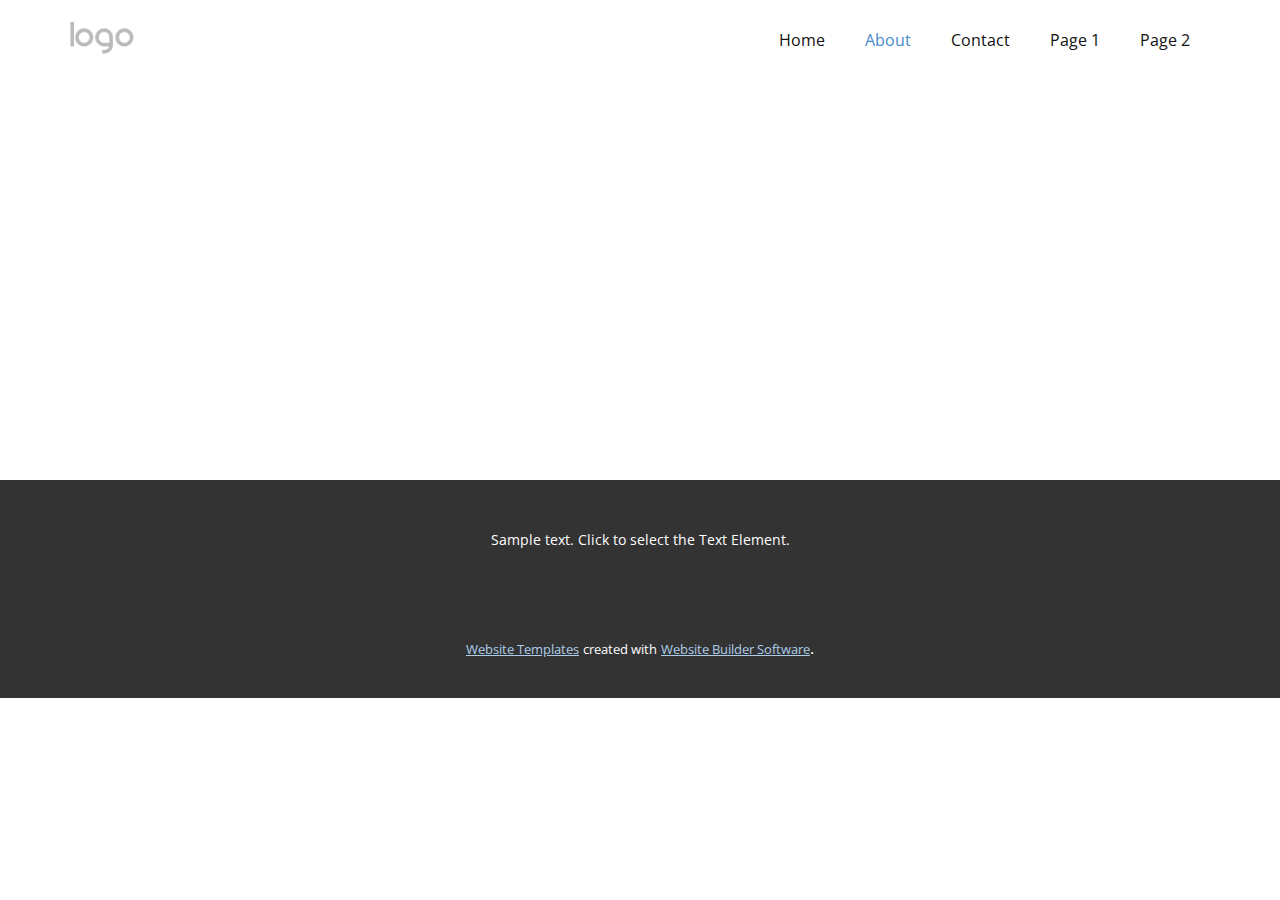
<file: About.html>
<!DOCTYPE html>
<html style="font-size: 16px;" lang="en"><head>
    <meta name="viewport" content="width=device-width, initial-scale=1.0">
    <meta charset="utf-8">
    <meta name="keywords" content="">
    <meta name="description" content="">
    <title>About</title>
    <link rel="stylesheet" href="nicepage.css" media="screen">
<link rel="stylesheet" href="About.css" media="screen">
    <script class="u-script" type="text/javascript" src="jquery.js" defer=""></script>
    <script class="u-script" type="text/javascript" src="nicepage.js" defer=""></script>
    <meta name="generator" content="Nicepage 4.21.12, nicepage.com">
    <link id="u-theme-google-font" rel="stylesheet" href="https://fonts.googleapis.com/css?family=Roboto:100,100i,300,300i,400,400i,500,500i,700,700i,900,900i|Open+Sans:300,300i,400,400i,500,500i,600,600i,700,700i,800,800i">
    
    
    <script type="application/ld+json">{
		"@context": "http://schema.org",
		"@type": "Organization",
		"name": "",
		"logo": "images/default-logo.png"
}</script>
    <meta name="theme-color" content="#478ac9">
    <meta property="og:title" content="About">
    <meta property="og:type" content="website">
  </head>
  <body class="u-body u-xl-mode" data-lang="en"><header class="u-clearfix u-header u-header" id="sec-aabc"><div class="u-clearfix u-sheet u-valign-middle u-sheet-1">
        <a href="https://nicepage.com" class="u-image u-logo u-image-1">
          <img src="images/default-logo.png" class="u-logo-image u-logo-image-1">
        </a>
        <nav class="u-menu u-menu-dropdown u-offcanvas u-menu-1">
          <div class="menu-collapse" style="font-size: 1rem; letter-spacing: 0px;">
            <a class="u-button-style u-custom-left-right-menu-spacing u-custom-padding-bottom u-custom-top-bottom-menu-spacing u-nav-link u-text-active-palette-1-base u-text-hover-palette-2-base" href="#">
              <svg class="u-svg-link" viewBox="0 0 24 24"><use xmlns:xlink="http://www.w3.org/1999/xlink" xlink:href="#menu-hamburger"></use></svg>
              <svg class="u-svg-content" version="1.1" id="menu-hamburger" viewBox="0 0 16 16" x="0px" y="0px" xmlns:xlink="http://www.w3.org/1999/xlink" xmlns="http://www.w3.org/2000/svg"><g><rect y="1" width="16" height="2"></rect><rect y="7" width="16" height="2"></rect><rect y="13" width="16" height="2"></rect>
</g></svg>
            </a>
          </div>
          <div class="u-nav-container">
            <ul class="u-nav u-unstyled u-nav-1"><li class="u-nav-item"><a class="u-button-style u-nav-link u-text-active-palette-1-base u-text-hover-palette-2-base" href="Home.html" style="padding: 10px 20px;">Home</a>
</li><li class="u-nav-item"><a class="u-button-style u-nav-link u-text-active-palette-1-base u-text-hover-palette-2-base" href="About.html" style="padding: 10px 20px;">About</a>
</li><li class="u-nav-item"><a class="u-button-style u-nav-link u-text-active-palette-1-base u-text-hover-palette-2-base" href="Contact.html" style="padding: 10px 20px;">Contact</a>
</li><li class="u-nav-item"><a class="u-button-style u-nav-link u-text-active-palette-1-base u-text-hover-palette-2-base" href="Page-1.html" style="padding: 10px 20px;">Page 1</a>
</li><li class="u-nav-item"><a class="u-button-style u-nav-link u-text-active-palette-1-base u-text-hover-palette-2-base" href="Page-2.html" style="padding: 10px 20px;">Page 2</a>
</li></ul>
          </div>
          <div class="u-nav-container-collapse">
            <div class="u-black u-container-style u-inner-container-layout u-opacity u-opacity-95 u-sidenav">
              <div class="u-inner-container-layout u-sidenav-overflow">
                <div class="u-menu-close"></div>
                <ul class="u-align-center u-nav u-popupmenu-items u-unstyled u-nav-2"><li class="u-nav-item"><a class="u-button-style u-nav-link" href="Home.html">Home</a>
</li><li class="u-nav-item"><a class="u-button-style u-nav-link" href="About.html">About</a>
</li><li class="u-nav-item"><a class="u-button-style u-nav-link" href="Contact.html">Contact</a>
</li><li class="u-nav-item"><a class="u-button-style u-nav-link" href="Page-1.html">Page 1</a>
</li><li class="u-nav-item"><a class="u-button-style u-nav-link" href="Page-2.html">Page 2</a>
</li></ul>
              </div>
            </div>
            <div class="u-black u-menu-overlay u-opacity u-opacity-70"></div>
          </div>
        </nav>
      </div></header>
    <section class="u-clearfix u-section-1" id="sec-794c">
      <div class="u-clearfix u-sheet u-sheet-1"></div>
    </section>
    
    
    <footer class="u-align-center u-clearfix u-footer u-grey-80 u-footer" id="sec-d97c"><div class="u-clearfix u-sheet u-sheet-1">
        <p class="u-small-text u-text u-text-variant u-text-1">Sample text. Click to select the Text Element.</p>
      </div></footer>
    <section class="u-backlink u-clearfix u-grey-80">
      <a class="u-link" href="https://nicepage.com/website-templates" target="_blank">
        <span>Website Templates</span>
      </a>
      <p class="u-text">
        <span>created with</span>
      </p>
      <a class="u-link" href="" target="_blank">
        <span>Website Builder Software</span>
      </a>. 
    </section>
  
</body></html>
</file>
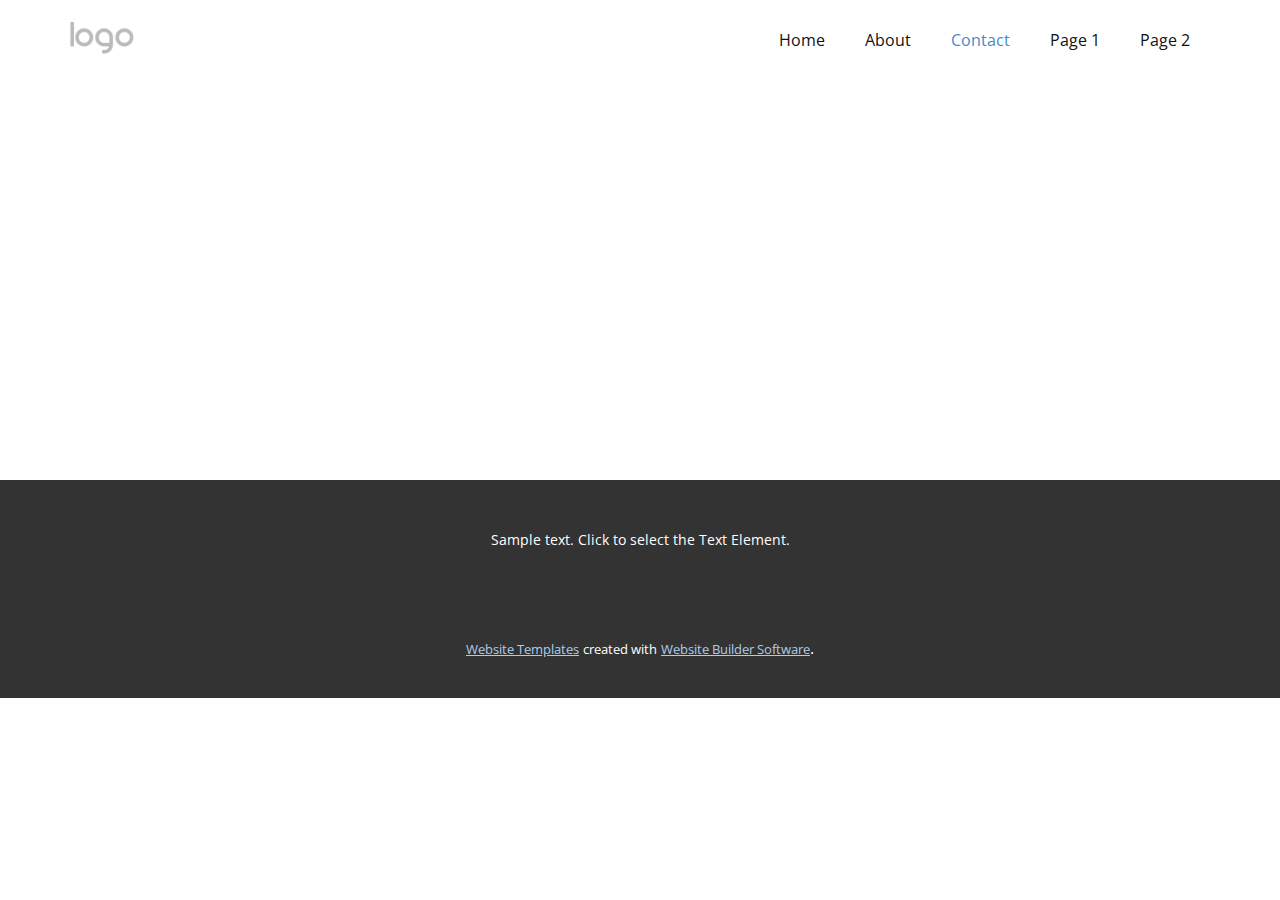
<file: Contact.html>
<!DOCTYPE html>
<html style="font-size: 16px;" lang="en"><head>
    <meta name="viewport" content="width=device-width, initial-scale=1.0">
    <meta charset="utf-8">
    <meta name="keywords" content="">
    <meta name="description" content="">
    <title>Contact</title>
    <link rel="stylesheet" href="nicepage.css" media="screen">
<link rel="stylesheet" href="Contact.css" media="screen">
    <script class="u-script" type="text/javascript" src="jquery.js" defer=""></script>
    <script class="u-script" type="text/javascript" src="nicepage.js" defer=""></script>
    <meta name="generator" content="Nicepage 4.21.12, nicepage.com">
    <link id="u-theme-google-font" rel="stylesheet" href="https://fonts.googleapis.com/css?family=Roboto:100,100i,300,300i,400,400i,500,500i,700,700i,900,900i|Open+Sans:300,300i,400,400i,500,500i,600,600i,700,700i,800,800i">
    
    
    <script type="application/ld+json">{
		"@context": "http://schema.org",
		"@type": "Organization",
		"name": "",
		"logo": "images/default-logo.png"
}</script>
    <meta name="theme-color" content="#478ac9">
    <meta property="og:title" content="Contact">
    <meta property="og:type" content="website">
  </head>
  <body class="u-body u-xl-mode" data-lang="en"><header class="u-clearfix u-header u-header" id="sec-aabc"><div class="u-clearfix u-sheet u-valign-middle u-sheet-1">
        <a href="https://nicepage.com" class="u-image u-logo u-image-1">
          <img src="images/default-logo.png" class="u-logo-image u-logo-image-1">
        </a>
        <nav class="u-menu u-menu-dropdown u-offcanvas u-menu-1">
          <div class="menu-collapse" style="font-size: 1rem; letter-spacing: 0px;">
            <a class="u-button-style u-custom-left-right-menu-spacing u-custom-padding-bottom u-custom-top-bottom-menu-spacing u-nav-link u-text-active-palette-1-base u-text-hover-palette-2-base" href="#">
              <svg class="u-svg-link" viewBox="0 0 24 24"><use xmlns:xlink="http://www.w3.org/1999/xlink" xlink:href="#menu-hamburger"></use></svg>
              <svg class="u-svg-content" version="1.1" id="menu-hamburger" viewBox="0 0 16 16" x="0px" y="0px" xmlns:xlink="http://www.w3.org/1999/xlink" xmlns="http://www.w3.org/2000/svg"><g><rect y="1" width="16" height="2"></rect><rect y="7" width="16" height="2"></rect><rect y="13" width="16" height="2"></rect>
</g></svg>
            </a>
          </div>
          <div class="u-nav-container">
            <ul class="u-nav u-unstyled u-nav-1"><li class="u-nav-item"><a class="u-button-style u-nav-link u-text-active-palette-1-base u-text-hover-palette-2-base" href="Home.html" style="padding: 10px 20px;">Home</a>
</li><li class="u-nav-item"><a class="u-button-style u-nav-link u-text-active-palette-1-base u-text-hover-palette-2-base" href="About.html" style="padding: 10px 20px;">About</a>
</li><li class="u-nav-item"><a class="u-button-style u-nav-link u-text-active-palette-1-base u-text-hover-palette-2-base" href="Contact.html" style="padding: 10px 20px;">Contact</a>
</li><li class="u-nav-item"><a class="u-button-style u-nav-link u-text-active-palette-1-base u-text-hover-palette-2-base" href="Page-1.html" style="padding: 10px 20px;">Page 1</a>
</li><li class="u-nav-item"><a class="u-button-style u-nav-link u-text-active-palette-1-base u-text-hover-palette-2-base" href="Page-2.html" style="padding: 10px 20px;">Page 2</a>
</li></ul>
          </div>
          <div class="u-nav-container-collapse">
            <div class="u-black u-container-style u-inner-container-layout u-opacity u-opacity-95 u-sidenav">
              <div class="u-inner-container-layout u-sidenav-overflow">
                <div class="u-menu-close"></div>
                <ul class="u-align-center u-nav u-popupmenu-items u-unstyled u-nav-2"><li class="u-nav-item"><a class="u-button-style u-nav-link" href="Home.html">Home</a>
</li><li class="u-nav-item"><a class="u-button-style u-nav-link" href="About.html">About</a>
</li><li class="u-nav-item"><a class="u-button-style u-nav-link" href="Contact.html">Contact</a>
</li><li class="u-nav-item"><a class="u-button-style u-nav-link" href="Page-1.html">Page 1</a>
</li><li class="u-nav-item"><a class="u-button-style u-nav-link" href="Page-2.html">Page 2</a>
</li></ul>
              </div>
            </div>
            <div class="u-black u-menu-overlay u-opacity u-opacity-70"></div>
          </div>
        </nav>
      </div></header>
    <section class="u-clearfix u-section-1" id="sec-ef95">
      <div class="u-clearfix u-sheet u-sheet-1"></div>
    </section>
    
    
    <footer class="u-align-center u-clearfix u-footer u-grey-80 u-footer" id="sec-d97c"><div class="u-clearfix u-sheet u-sheet-1">
        <p class="u-small-text u-text u-text-variant u-text-1">Sample text. Click to select the Text Element.</p>
      </div></footer>
    <section class="u-backlink u-clearfix u-grey-80">
      <a class="u-link" href="https://nicepage.com/website-templates" target="_blank">
        <span>Website Templates</span>
      </a>
      <p class="u-text">
        <span>created with</span>
      </p>
      <a class="u-link" href="" target="_blank">
        <span>Website Builder Software</span>
      </a>. 
    </section>
  
</body></html>
</file>
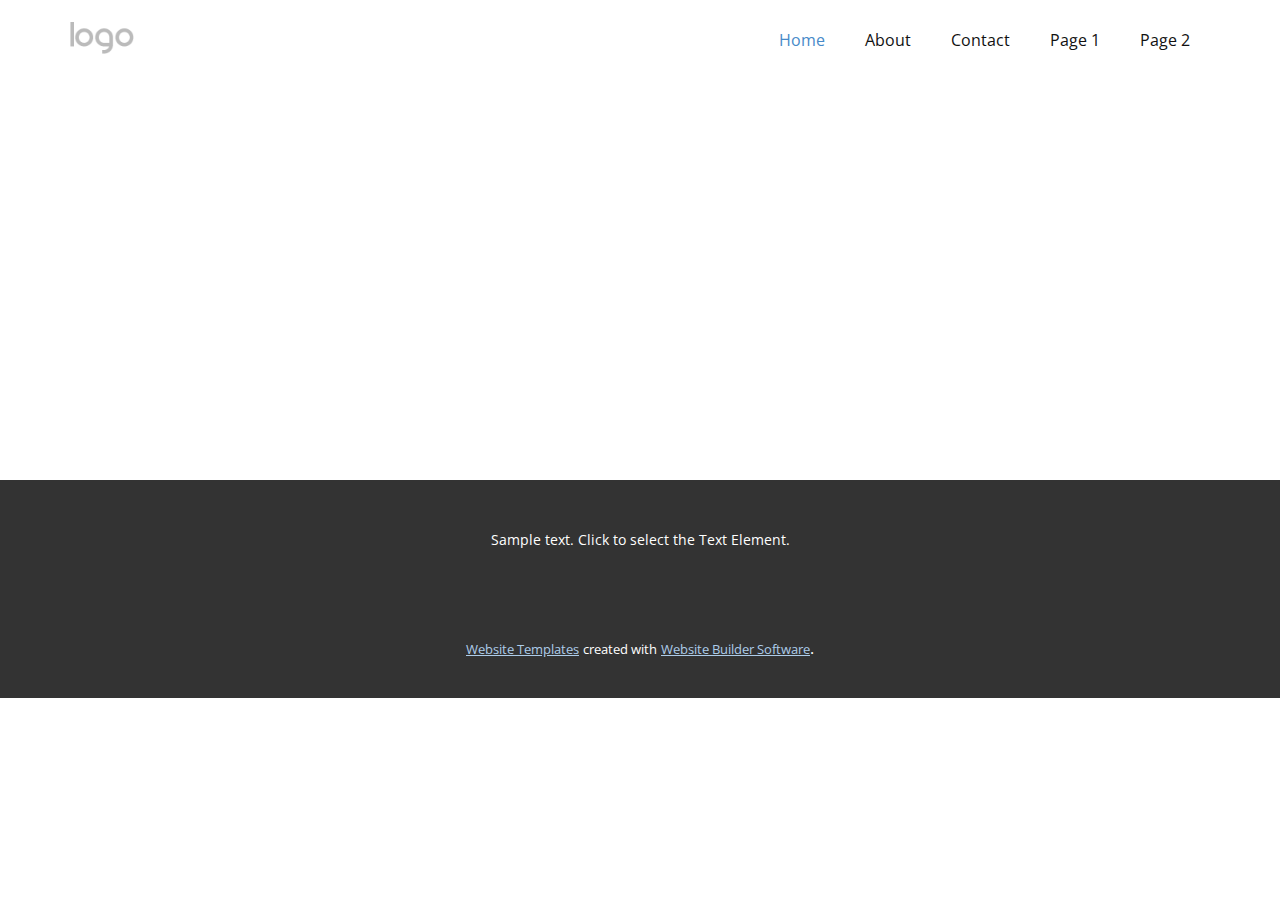
<file: Home.html>
<!DOCTYPE html>
<html style="font-size: 16px;" lang="en"><head>
    <meta name="viewport" content="width=device-width, initial-scale=1.0">
    <meta charset="utf-8">
    <meta name="keywords" content="">
    <meta name="description" content="">
    <title>Home</title>
    <link rel="stylesheet" href="nicepage.css" media="screen">
<link rel="stylesheet" href="Home.css" media="screen">
    <script class="u-script" type="text/javascript" src="jquery.js" defer=""></script>
    <script class="u-script" type="text/javascript" src="nicepage.js" defer=""></script>
    <meta name="generator" content="Nicepage 4.21.12, nicepage.com">
    <link id="u-theme-google-font" rel="stylesheet" href="https://fonts.googleapis.com/css?family=Roboto:100,100i,300,300i,400,400i,500,500i,700,700i,900,900i|Open+Sans:300,300i,400,400i,500,500i,600,600i,700,700i,800,800i">
    
    
    <script type="application/ld+json">{
		"@context": "http://schema.org",
		"@type": "Organization",
		"name": "",
		"logo": "images/default-logo.png"
}</script>
    <meta name="theme-color" content="#478ac9">
    <meta property="og:title" content="Home">
    <meta property="og:type" content="website">
  </head>
  <body class="u-body u-xl-mode" data-lang="en"><header class="u-clearfix u-header u-header" id="sec-aabc"><div class="u-clearfix u-sheet u-valign-middle u-sheet-1">
        <a href="https://nicepage.com" class="u-image u-logo u-image-1">
          <img src="images/default-logo.png" class="u-logo-image u-logo-image-1">
        </a>
        <nav class="u-menu u-menu-dropdown u-offcanvas u-menu-1">
          <div class="menu-collapse" style="font-size: 1rem; letter-spacing: 0px;">
            <a class="u-button-style u-custom-left-right-menu-spacing u-custom-padding-bottom u-custom-top-bottom-menu-spacing u-nav-link u-text-active-palette-1-base u-text-hover-palette-2-base" href="#">
              <svg class="u-svg-link" viewBox="0 0 24 24"><use xmlns:xlink="http://www.w3.org/1999/xlink" xlink:href="#menu-hamburger"></use></svg>
              <svg class="u-svg-content" version="1.1" id="menu-hamburger" viewBox="0 0 16 16" x="0px" y="0px" xmlns:xlink="http://www.w3.org/1999/xlink" xmlns="http://www.w3.org/2000/svg"><g><rect y="1" width="16" height="2"></rect><rect y="7" width="16" height="2"></rect><rect y="13" width="16" height="2"></rect>
</g></svg>
            </a>
          </div>
          <div class="u-nav-container">
            <ul class="u-nav u-unstyled u-nav-1"><li class="u-nav-item"><a class="u-button-style u-nav-link u-text-active-palette-1-base u-text-hover-palette-2-base" href="Home.html" style="padding: 10px 20px;">Home</a>
</li><li class="u-nav-item"><a class="u-button-style u-nav-link u-text-active-palette-1-base u-text-hover-palette-2-base" href="About.html" style="padding: 10px 20px;">About</a>
</li><li class="u-nav-item"><a class="u-button-style u-nav-link u-text-active-palette-1-base u-text-hover-palette-2-base" href="Contact.html" style="padding: 10px 20px;">Contact</a>
</li><li class="u-nav-item"><a class="u-button-style u-nav-link u-text-active-palette-1-base u-text-hover-palette-2-base" href="Page-1.html" style="padding: 10px 20px;">Page 1</a>
</li><li class="u-nav-item"><a class="u-button-style u-nav-link u-text-active-palette-1-base u-text-hover-palette-2-base" href="Page-2.html" style="padding: 10px 20px;">Page 2</a>
</li></ul>
          </div>
          <div class="u-nav-container-collapse">
            <div class="u-black u-container-style u-inner-container-layout u-opacity u-opacity-95 u-sidenav">
              <div class="u-inner-container-layout u-sidenav-overflow">
                <div class="u-menu-close"></div>
                <ul class="u-align-center u-nav u-popupmenu-items u-unstyled u-nav-2"><li class="u-nav-item"><a class="u-button-style u-nav-link" href="Home.html">Home</a>
</li><li class="u-nav-item"><a class="u-button-style u-nav-link" href="About.html">About</a>
</li><li class="u-nav-item"><a class="u-button-style u-nav-link" href="Contact.html">Contact</a>
</li><li class="u-nav-item"><a class="u-button-style u-nav-link" href="Page-1.html">Page 1</a>
</li><li class="u-nav-item"><a class="u-button-style u-nav-link" href="Page-2.html">Page 2</a>
</li></ul>
              </div>
            </div>
            <div class="u-black u-menu-overlay u-opacity u-opacity-70"></div>
          </div>
        </nav>
      </div></header>
    <section class="u-clearfix u-section-1" id="sec-ffee">
      <div class="u-clearfix u-sheet u-sheet-1"></div>
    </section>
    
    
    <footer class="u-align-center u-clearfix u-footer u-grey-80 u-footer" id="sec-d97c"><div class="u-clearfix u-sheet u-sheet-1">
        <p class="u-small-text u-text u-text-variant u-text-1">Sample text. Click to select the Text Element.</p>
      </div></footer>
    <section class="u-backlink u-clearfix u-grey-80">
      <a class="u-link" href="https://nicepage.com/website-templates" target="_blank">
        <span>Website Templates</span>
      </a>
      <p class="u-text">
        <span>created with</span>
      </p>
      <a class="u-link" href="" target="_blank">
        <span>Website Builder Software</span>
      </a>. 
    </section>
  
</body></html>
</file>
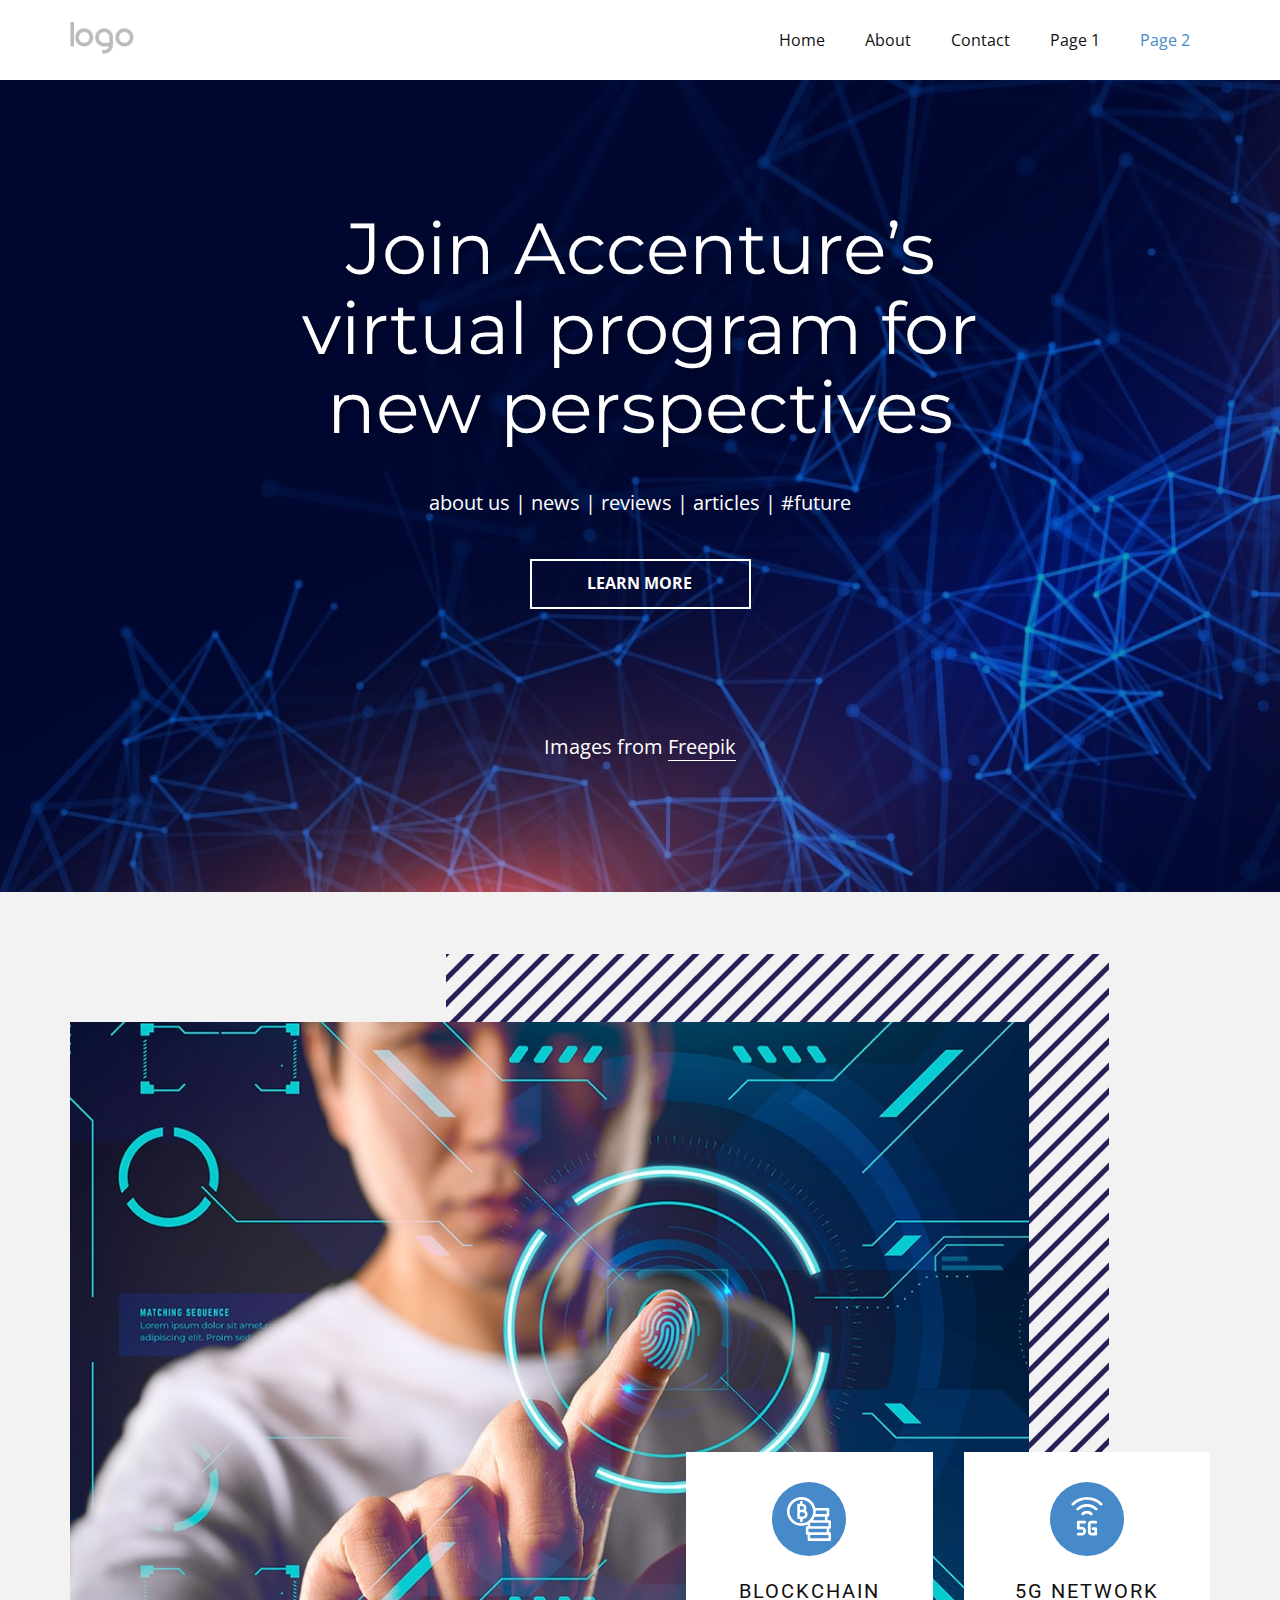
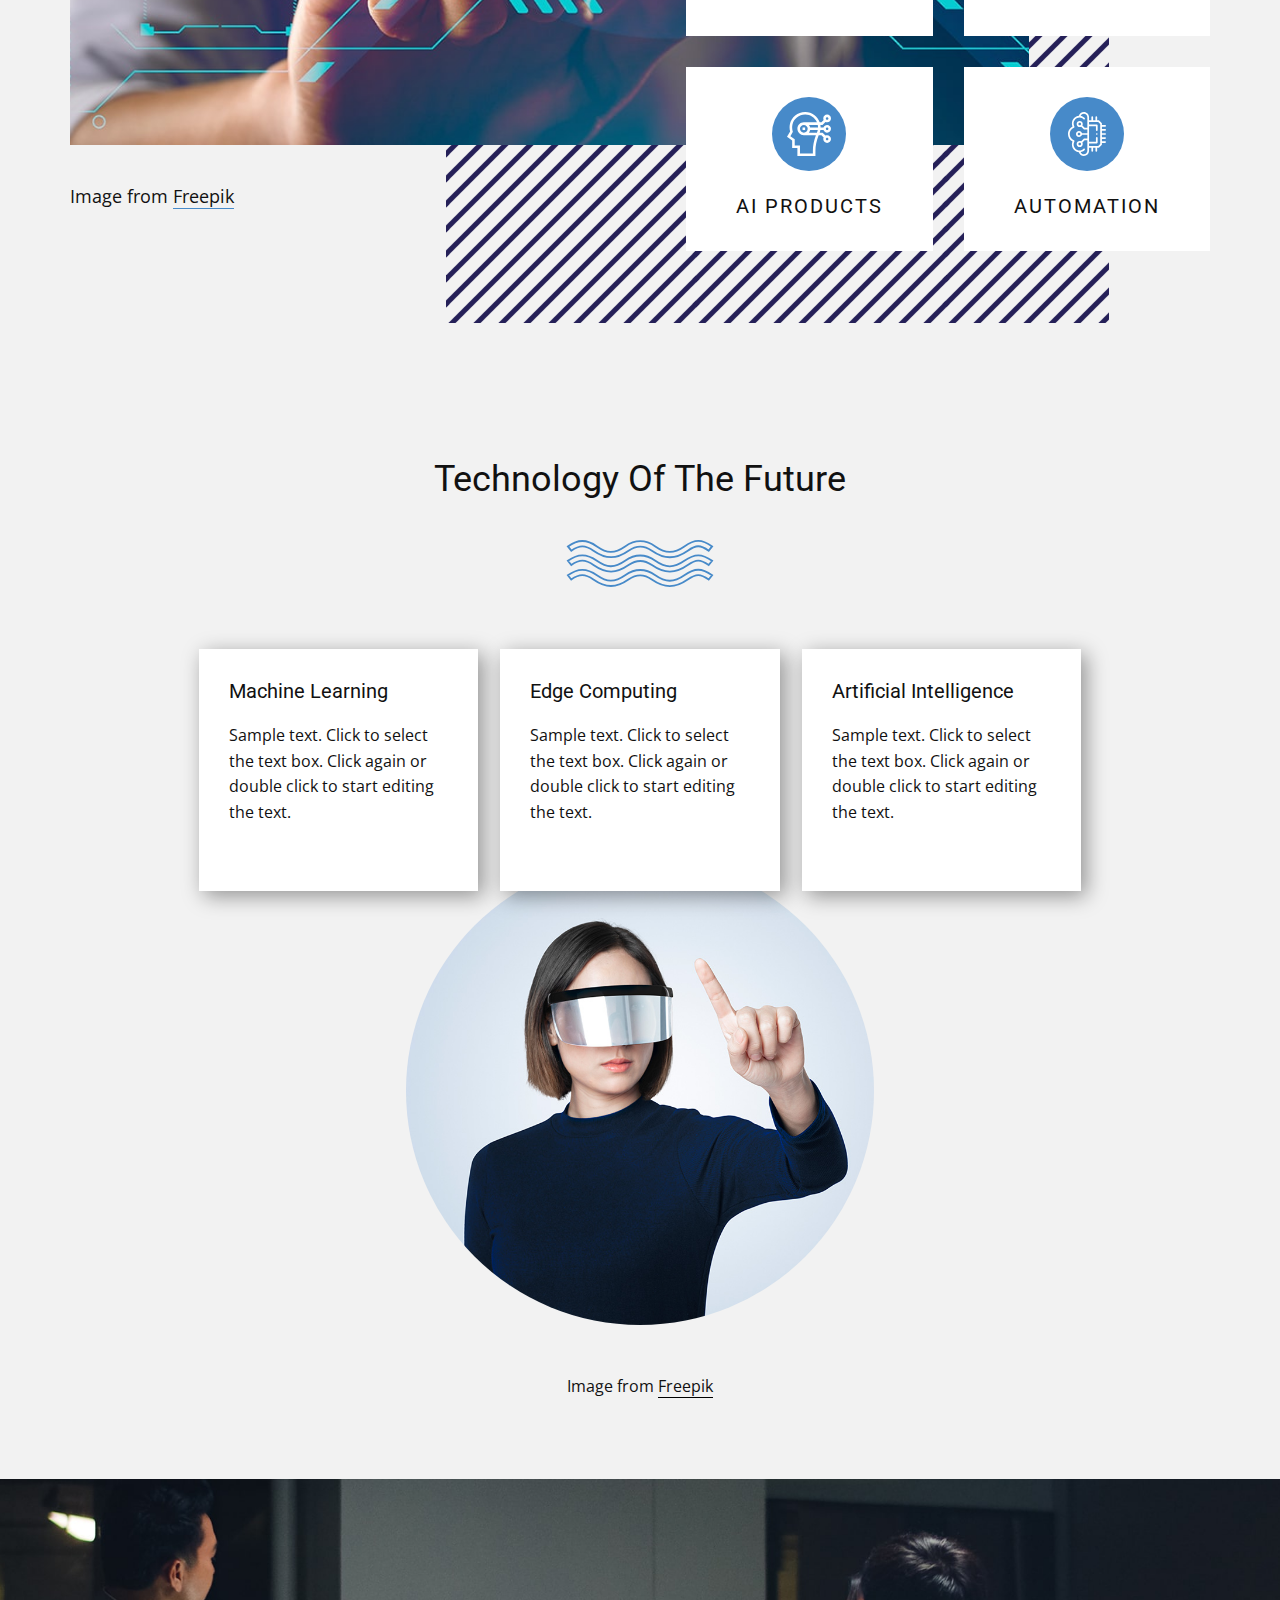
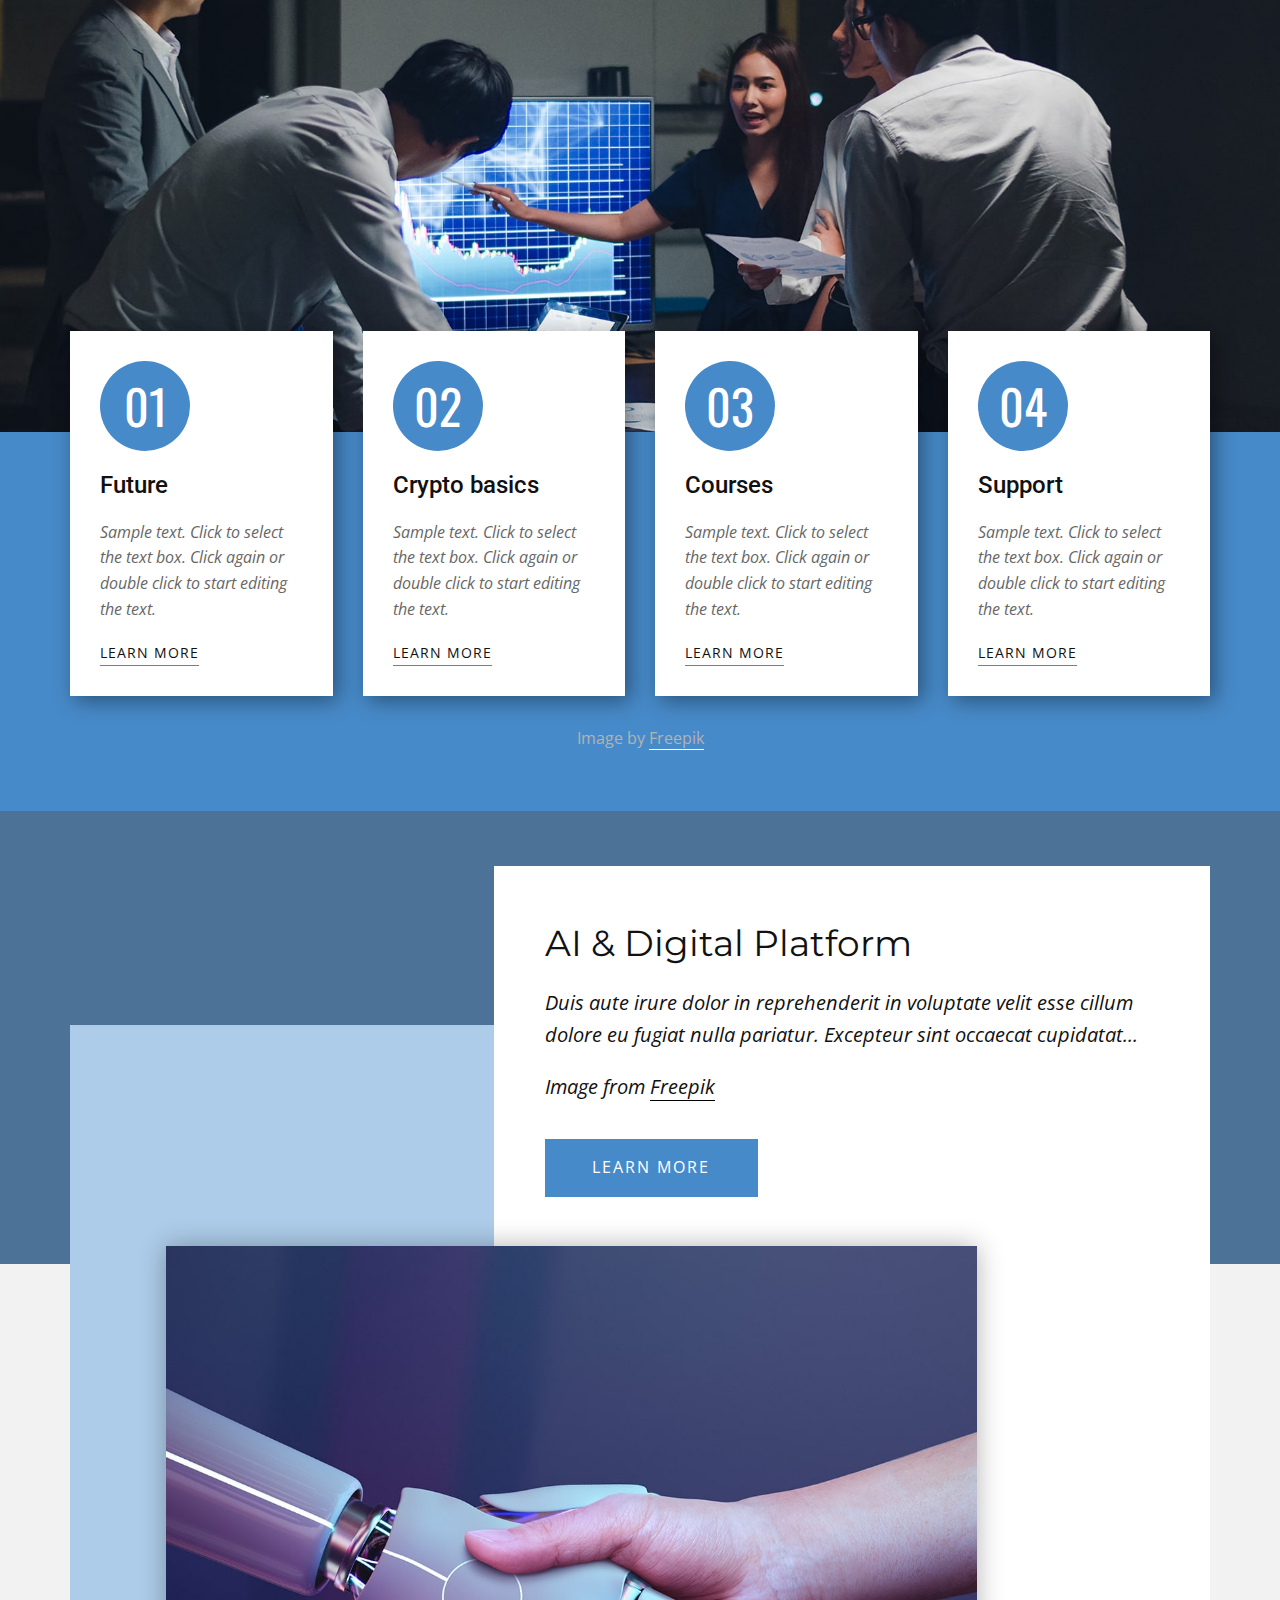
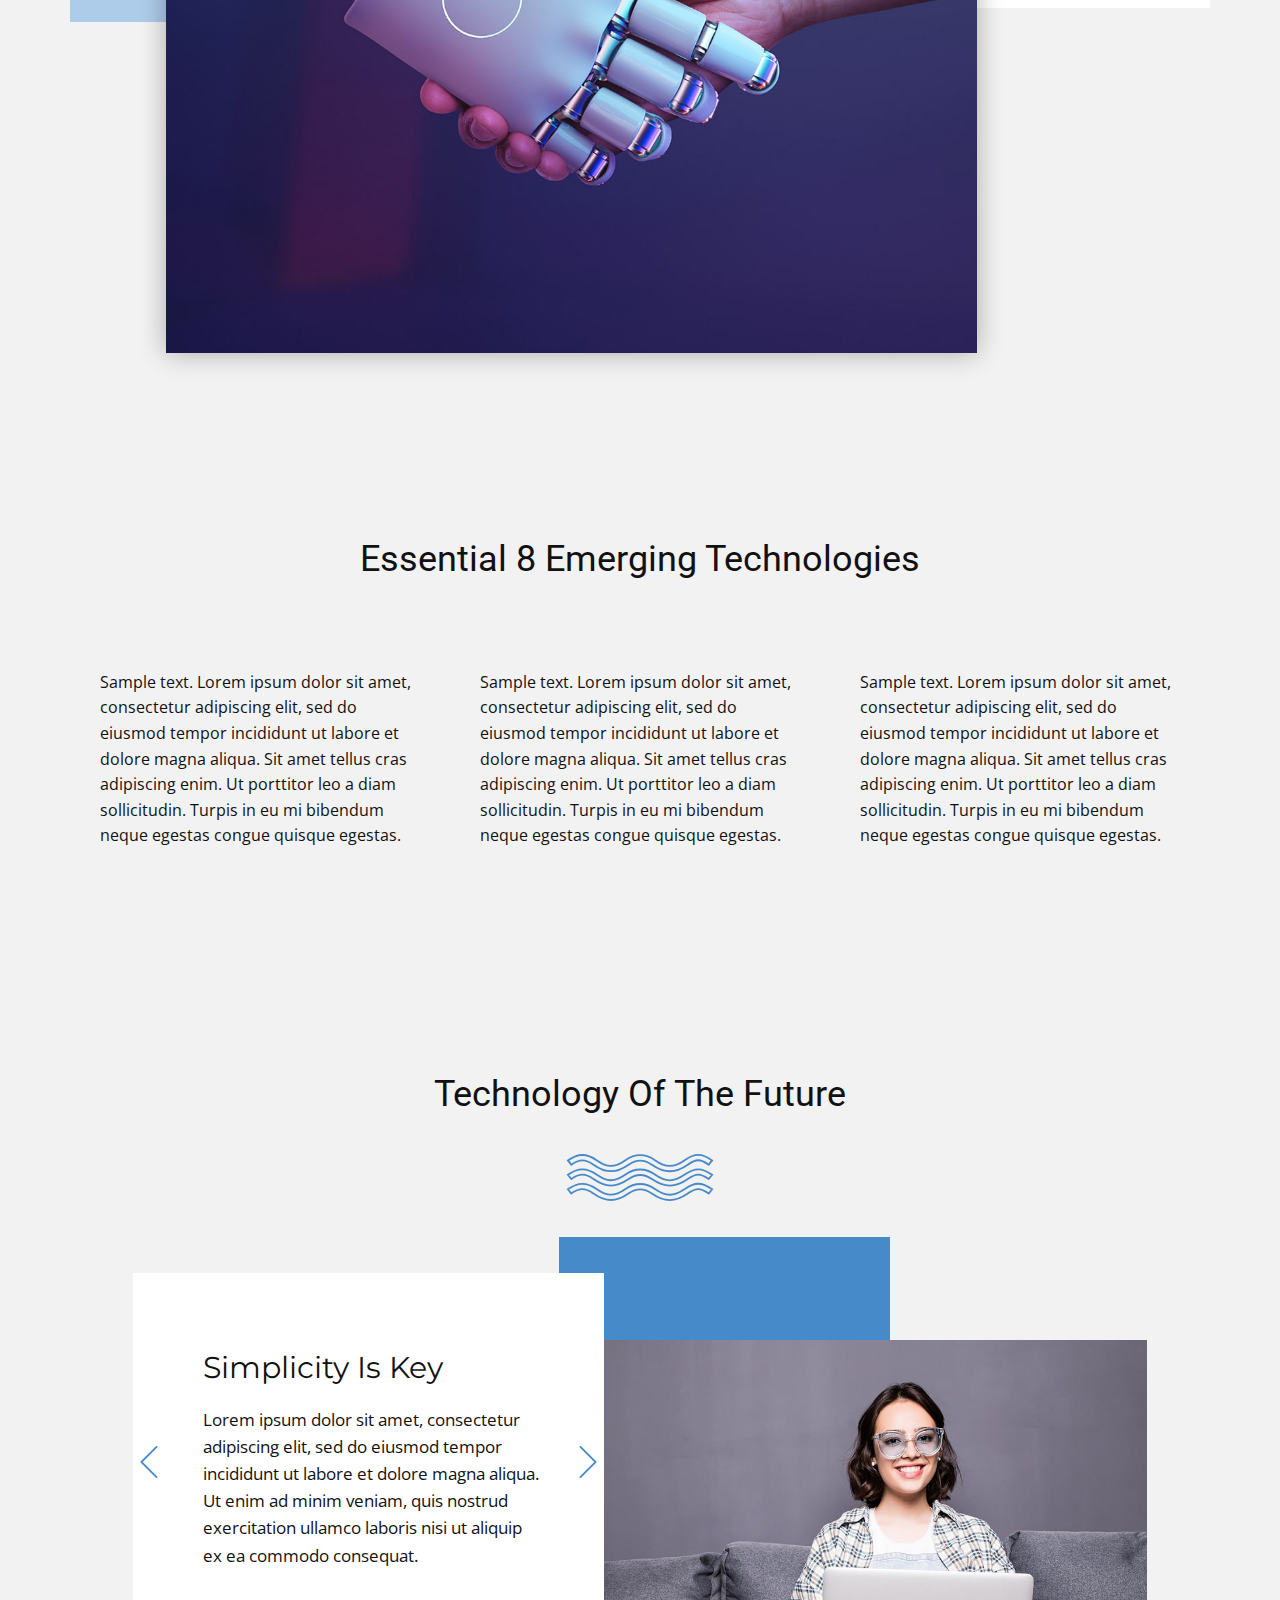
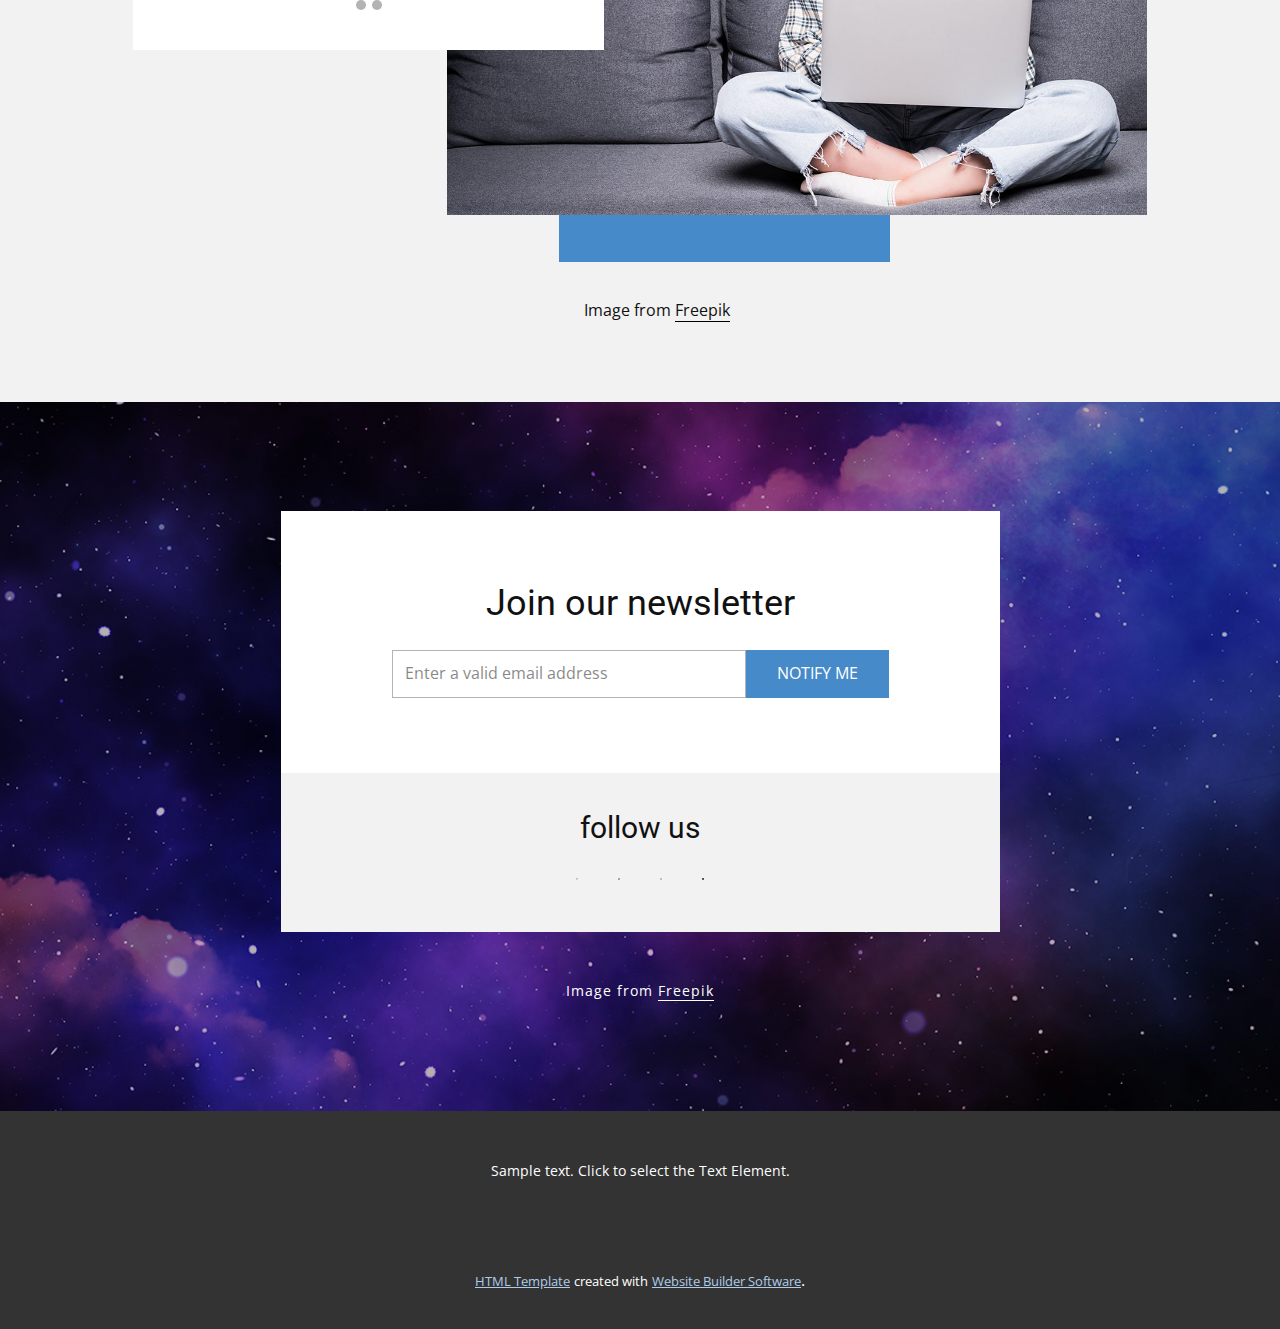
<file: Page-2.html>
<!DOCTYPE html>
<html style="font-size: 16px;" lang="en"><head>
    <meta name="viewport" content="width=device-width, initial-scale=1.0">
    <meta charset="utf-8">
    <meta name="keywords" content="​Join Accenture’s virtual program for new perspectives, ​Technology Of The Future, 01, 02, 03, 04, ​AI &amp;amp; Digital Platform, ​Essential 8 Emerging Technologies, ​Technology Of The Future, Join our newsletter">
    <meta name="description" content="">
    <title>Page 2</title>
    <link rel="stylesheet" href="nicepage.css" media="screen">
<link rel="stylesheet" href="Page-2.css" media="screen">
    <script class="u-script" type="text/javascript" src="jquery.js" defer=""></script>
    <script class="u-script" type="text/javascript" src="nicepage.js" defer=""></script>
    <meta name="generator" content="Nicepage 4.21.12, nicepage.com">
    <link id="u-theme-google-font" rel="stylesheet" href="https://fonts.googleapis.com/css?family=Roboto:100,100i,300,300i,400,400i,500,500i,700,700i,900,900i|Open+Sans:300,300i,400,400i,500,500i,600,600i,700,700i,800,800i">
    <link id="u-page-google-font" rel="stylesheet" href="https://fonts.googleapis.com/css?family=Montserrat:100,100i,200,200i,300,300i,400,400i,500,500i,600,600i,700,700i,800,800i,900,900i|Oswald:200,300,400,500,600,700|Montserrat:100,100i,200,200i,300,300i,400,400i,500,500i,600,600i,700,700i,800,800i,900,900i">
    
    
    
    
    
    
    
    
    
    <script type="application/ld+json">{
		"@context": "http://schema.org",
		"@type": "Organization",
		"name": "",
		"logo": "images/default-logo.png"
}</script>
    <meta name="theme-color" content="#478ac9">
    <meta property="og:title" content="Page 2">
    <meta property="og:type" content="website">
  </head>
  <body class="u-body u-xl-mode" data-lang="en"><header class="u-clearfix u-header u-header" id="sec-aabc"><div class="u-clearfix u-sheet u-valign-middle u-sheet-1">
        <a href="https://nicepage.com" class="u-image u-logo u-image-1">
          <img src="images/default-logo.png" class="u-logo-image u-logo-image-1">
        </a>
        <nav class="u-menu u-menu-dropdown u-offcanvas u-menu-1">
          <div class="menu-collapse" style="font-size: 1rem; letter-spacing: 0px;">
            <a class="u-button-style u-custom-left-right-menu-spacing u-custom-padding-bottom u-custom-top-bottom-menu-spacing u-nav-link u-text-active-palette-1-base u-text-hover-palette-2-base" href="#">
              <svg class="u-svg-link" viewBox="0 0 24 24"><use xmlns:xlink="http://www.w3.org/1999/xlink" xlink:href="#menu-hamburger"></use></svg>
              <svg class="u-svg-content" version="1.1" id="menu-hamburger" viewBox="0 0 16 16" x="0px" y="0px" xmlns:xlink="http://www.w3.org/1999/xlink" xmlns="http://www.w3.org/2000/svg"><g><rect y="1" width="16" height="2"></rect><rect y="7" width="16" height="2"></rect><rect y="13" width="16" height="2"></rect>
</g></svg>
            </a>
          </div>
          <div class="u-nav-container">
            <ul class="u-nav u-unstyled u-nav-1"><li class="u-nav-item"><a class="u-button-style u-nav-link u-text-active-palette-1-base u-text-hover-palette-2-base" href="Home.html" style="padding: 10px 20px;">Home</a>
</li><li class="u-nav-item"><a class="u-button-style u-nav-link u-text-active-palette-1-base u-text-hover-palette-2-base" href="About.html" style="padding: 10px 20px;">About</a>
</li><li class="u-nav-item"><a class="u-button-style u-nav-link u-text-active-palette-1-base u-text-hover-palette-2-base" href="Contact.html" style="padding: 10px 20px;">Contact</a>
</li><li class="u-nav-item"><a class="u-button-style u-nav-link u-text-active-palette-1-base u-text-hover-palette-2-base" href="Page-1.html" style="padding: 10px 20px;">Page 1</a>
</li><li class="u-nav-item"><a class="u-button-style u-nav-link u-text-active-palette-1-base u-text-hover-palette-2-base" href="Page-2.html" style="padding: 10px 20px;">Page 2</a>
</li></ul>
          </div>
          <div class="u-nav-container-collapse">
            <div class="u-black u-container-style u-inner-container-layout u-opacity u-opacity-95 u-sidenav">
              <div class="u-inner-container-layout u-sidenav-overflow">
                <div class="u-menu-close"></div>
                <ul class="u-align-center u-nav u-popupmenu-items u-unstyled u-nav-2"><li class="u-nav-item"><a class="u-button-style u-nav-link" href="Home.html">Home</a>
</li><li class="u-nav-item"><a class="u-button-style u-nav-link" href="About.html">About</a>
</li><li class="u-nav-item"><a class="u-button-style u-nav-link" href="Contact.html">Contact</a>
</li><li class="u-nav-item"><a class="u-button-style u-nav-link" href="Page-1.html">Page 1</a>
</li><li class="u-nav-item"><a class="u-button-style u-nav-link" href="Page-2.html">Page 2</a>
</li></ul>
              </div>
            </div>
            <div class="u-black u-menu-overlay u-opacity u-opacity-70"></div>
          </div>
        </nav>
      </div></header> 
    <section class="u-align-center u-clearfix u-image u-shading u-section-1" id="carousel_5ad0" src="" data-image-width="1782" data-image-height="1080">
      <div class="u-clearfix u-sheet u-valign-middle-lg u-valign-middle-md u-valign-middle-xl u-valign-middle-xs u-sheet-1">
        <h1 class="u-custom-font u-font-montserrat u-text u-text-body-alt-color u-title u-text-1"> Join Accenture’s virtual program for new perspectives</h1>
        <p class="u-large-text u-text u-text-body-alt-color u-text-font u-text-variant u-text-2">
          <a href="https://nicepage.com/wordpress-website-builder" class="u-active-none u-border-0 u-border-no-left u-border-no-right u-border-no-top u-btn u-button-link u-button-style u-hover-none u-none u-text-body-alt-color u-btn-1">about us</a> | <a href="https://nicepage.online" class="u-active-none u-border-none u-btn u-button-link u-button-style u-hover-none u-none u-text-body-alt-color u-btn-2">news</a> | <a href="https://nicepage.com/c/art-design-html-templates" class="u-active-none u-border-none u-btn u-button-link u-button-style u-hover-none u-none u-text-body-alt-color u-btn-3">reviews</a> | <a href="https://nicepage.com/k/parking-html-templates" class="u-active-none u-border-none u-btn u-button-link u-button-style u-hover-none u-none u-text-body-alt-color u-btn-4">articles</a> | <a href="https://nicepage.best" class="u-active-none u-border-none u-btn u-button-link u-button-style u-hover-none u-none u-text-body-alt-color u-btn-5">#future</a>
        </p>
        <a href="https://nicepage.app" class="u-active-white u-border-2 u-border-white u-btn u-button-style u-hover-white u-none u-text-active-black u-text-body-alt-color u-text-hover-black u-btn-6">Learn more</a>
        <p class="u-text u-text-body-alt-color u-text-3">Images from <a href="https://www.freepik.com/vectors/abstract" class="u-border-1 u-border-no-left u-border-no-right u-border-no-top u-border-white u-btn u-button-link u-button-style u-none u-text-body-alt-color u-btn-7" target="_blank">Freepik</a>
        </p>
      </div>
    </section>
    <section class="u-align-right u-clearfix u-grey-5 u-section-2" id="sec-227e">
      <div class="u-clearfix u-sheet u-valign-middle u-sheet-1">
        <div class="u-container-style u-expanded-width-xs u-group u-image u-image-tiles u-image-1">
          <div class="u-container-layout u-container-layout-1"></div>
        </div>
        <img src="images/sa-min.jpg" alt="" class="u-expanded-width-xs u-image u-image-default u-image-2">
        <p class="u-align-center-xs u-align-left-lg u-align-left-md u-align-left-sm u-align-left-xl u-text u-text-1">Image from <a href="https://www.freepik.com/free-photos/background" class="u-border-1 u-border-active-black u-border-hover-black u-border-no-left u-border-no-right u-border-no-top u-border-palette-1-base u-btn u-button-link u-button-style u-none u-text-body-color u-btn-1">Freepik</a>
        </p>
        <div class="u-list u-list-1">
          <div class="u-repeater u-repeater-1">
            <div class="u-container-style u-list-item u-repeater-item u-video-cover u-white u-list-item-1">
              <div class="u-container-layout u-similar-container u-valign-top u-container-layout-2"><span class="u-icon u-icon-circle u-palette-1-base u-icon-1"><svg class="u-svg-link" preserveAspectRatio="xMidYMin slice" viewBox="0 0 511.986 511.986" style=""><use xmlns:xlink="http://www.w3.org/1999/xlink" xlink:href="#svg-b377"></use></svg><svg class="u-svg-content" viewBox="0 0 511.986 511.986" id="svg-b377"><g><path d="m496.986 370.039c8.284 0 15-6.716 15-15v-70.686c0-8.284-6.716-15-15-15h-25.507v-40.686h5.254c8.284 0 15-6.716 15-15v-70.686c0-8.284-6.716-15-15-15h-146.838c-17.964-73.052-84.014-127.404-162.531-127.404-92.285 0-167.364 75.079-167.364 167.364s75.079 167.364 167.364 167.364c26.047 0 50.721-5.984 72.726-16.644v21.378h-5.254c-8.284 0-15 6.716-15 15v70.685c0 8.284 6.716 15 15 15h5v55.686c0 8.284 6.716 15 15 15h241.897c8.284 0 15-6.716 15-15v-70.686c0-8.284-6.716-15-15-15h-5v-40.685zm-55.507-100.685h-141.071c9.424-12.334 17.178-26.007 22.914-40.686h118.158v40.686zm20.254-111.372v40.686h-129.843c1.857-9.964 2.838-20.233 2.838-30.727 0-3.344-.11-6.662-.305-9.958h127.31zm-431.733 9.959c0-75.743 61.622-137.364 137.364-137.364s137.364 61.621 137.364 137.364-61.621 137.364-137.364 137.364-137.364-61.621-137.364-137.364zm240.09 132.036c.267-.208.534-.414.8-.623h211.097v40.686h-211.897zm211.643 181.433h-211.897v-40.686h211.897zm-20-70.686h-206.897-5v-40.685h5.254 206.643z"></path><path d="m216.944 157.295c6.122-8.188 9.752-18.343 9.752-29.331 0-25.461-19.489-46.449-44.331-48.847v-21.45c0-8.284-6.716-15-15-15s-15 6.716-15 15v21.216h-17.775c-8.284 0-15 6.716-15 15v68.203.11 79.801c0 3.99 1.589 7.815 4.417 10.63 2.812 2.799 6.617 4.37 10.583 4.37h.067c.176-.001 8.062-.036 17.707-.074v21.29c0 8.284 6.716 15 15 15s15-6.716 15-15v-21.389c1.052-.002 1.984-.003 2.763-.003 30.254 0 54.868-24.614 54.868-54.868.001-18.398-9.112-34.698-23.051-44.658zm-39.33-48.411c10.521 0 19.082 8.56 19.082 19.081s-8.56 19.081-19.082 19.081c-3.169 0-9.179.017-15.723.041h-12.3v-38.203zm7.513 117.938c-6.462 0-23.092.062-35.537.113v-49.801c3.963-.016 8.28-.033 12.386-.047h23.151c13.712 0 24.868 11.156 24.868 24.868s-11.155 24.867-24.868 24.867z"></path>
</g></svg></span>
                <h4 class="u-align-center u-text u-text-2">Blockchain</h4>
              </div>
            </div>
            <div class="u-align-center u-container-style u-list-item u-repeater-item u-video-cover u-white u-list-item-2">
              <div class="u-container-layout u-similar-container u-valign-top u-container-layout-3"><span class="u-icon u-icon-circle u-palette-1-base u-icon-2"><svg class="u-svg-link" preserveAspectRatio="xMidYMin slice" viewBox="0 0 24 24" style=""><use xmlns:xlink="http://www.w3.org/1999/xlink" xlink:href="#svg-d0d9"></use></svg><svg class="u-svg-content" viewBox="0 0 24 24" id="svg-d0d9"><path d="m19.75 4.687c-.191 0-.382-.072-.528-.218-1.93-1.914-4.495-2.969-7.222-2.969s-5.292 1.055-7.222 2.969c-.294.292-.768.29-1.061-.004-.292-.294-.29-.77.004-1.061 2.214-2.195 5.154-3.404 8.279-3.404s6.065 1.209 8.278 3.404c.294.291.296.767.004 1.061-.146.147-.339.222-.532.222z"></path><path d="m17.052 7.362c-.191 0-.382-.072-.528-.218-1.211-1.201-2.817-1.862-4.524-1.862s-3.313.661-4.524 1.863c-.294.292-.769.29-1.061-.004-.291-.294-.29-.769.004-1.061 1.494-1.481 3.476-2.298 5.581-2.298s4.087.816 5.581 2.298c.294.292.296.767.004 1.061-.147.147-.34.221-.533.221z"></path><path d="m14.354 10.038c-.193 0-.386-.074-.533-.222-.963-.971-2.681-.971-3.644 0-.291.294-.765.296-1.06.004-.294-.291-.296-.766-.004-1.06.765-.772 1.791-1.197 2.887-1.197s2.122.425 2.887 1.196c.292.294.29.77-.004 1.061-.147.146-.338.218-.529.218z"></path><path d="m9.125 21h-1.875c-.414 0-.75-.336-.75-.75s.336-.75.75-.75h1.875c.482 0 .875-.393.875-.875s-.393-.875-.875-.875h-1.875c-.414 0-.75-.336-.75-.75v-3.25c0-.414.336-.75.75-.75h3.5c.414 0 .75.336.75.75s-.336.75-.75.75h-2.75v1.75h1.125c1.31 0 2.375 1.065 2.375 2.375s-1.065 2.375-2.375 2.375z"></path><path d="m16.75 21h-2.5c-.965 0-1.75-.785-1.75-1.75v-4.5c0-.965.785-1.75 1.75-1.75h2.5c.414 0 .75.336.75.75s-.336.75-.75.75h-2.5c-.138 0-.25.112-.25.25v4.5c0 .138.112.25.25.25h1.75v-1.5h-.75c-.414 0-.75-.336-.75-.75s.336-.75.75-.75h1.5c.414 0 .75.336.75.75v3c0 .414-.336.75-.75.75z"></path></svg></span>
                <h4 class="u-text u-text-3">5G Network</h4>
              </div>
            </div>
            <div class="u-align-center u-container-style u-list-item u-repeater-item u-video-cover u-white u-list-item-3">
              <div class="u-container-layout u-similar-container u-valign-top u-container-layout-4"><span class="u-icon u-icon-circle u-palette-1-base u-icon-3"><svg class="u-svg-link" preserveAspectRatio="xMidYMin slice" viewBox="0 0 512.012 512.012" style=""><use xmlns:xlink="http://www.w3.org/1999/xlink" xlink:href="#svg-dc3d"></use></svg><svg class="u-svg-content" viewBox="0 0 512.012 512.012" id="svg-dc3d"><g><path d="m59.998 332.666v87.346h61v92h210v-62.218c0-56.303 12.309-115.303 37.563-179.782h32.224l25.611 25.611c-2.817 5.875-4.398 12.451-4.398 19.39 0 24.813 20.187 45 45 45s45-20.187 45-45-20.187-45-45-45c-6.938 0-13.514 1.581-19.389 4.398l-34.398-34.398h-32.572c3.497-9.779 6.115-19.796 7.843-30.01h36.096c6.192 17.469 22.865 30.01 42.42 30.01 24.813 0 45-20.187 45-45s-20.187-45-45-45c-19.555 0-36.228 12.541-42.42 30h-33.58c0-10.152-.845-20.177-2.485-30h24.698l34.398-34.397c5.875 2.817 12.45 4.398 19.389 4.398 24.813 0 45-20.187 45-45s-20.187-45-45-45-45 20.187-45 45c0 6.939 1.581 13.514 4.398 19.389l-25.611 25.61h-19.994c-24.022-68.126-88.986-119.066-167.616-120-88.723-1.043-163.221 61.684-179.498 143.168-5.685 28.455-4.837 56.601 2.51 83.77l-36.173 62.25zm407-32.654c8.271 0 15 6.729 15 15s-6.729 15-15 15-15-6.729-15-15 6.728-15 15-15zm0-120c8.271 0 15 6.729 15 15s-6.729 15-15 15-15-6.729-15-15 6.728-15 15-15zm0-120c8.271 0 15 6.729 15 15s-6.729 15-15 15-15-6.729-15-15 6.728-15 15-15zm-117.798 178.089c-.272.639-.533 1.273-.802 1.911h-92.44c6.565-8.725 11.274-18.921 13.531-30.01h88.481c-1.971 9.61-4.896 18.996-8.77 28.099zm-108.202-43.089c0 24.813-20.187 45-45 45s-45-20.187-45-45 20.187-45 45-45 45 20.187 45 45zm120-15h-91.509c-2.258-11.079-6.967-21.275-13.532-30h101.998c1.993 9.704 3.043 19.738 3.043 30zm-297.903-30.954c13.953-69.845 76.913-119.906 149.725-119.047 60.427.717 112.514 37.715 135.55 90.001h-152.372c-41.355 0-75 33.645-75 75s33.645 75 75 74.99h140.455c-23.819 63.823-35.455 122.919-35.455 179.792v32.218h-150v-92h-61v-72.655l-50.417-36.534 29.076-50.038c-.795-4.156-14.724-35.852-5.562-81.727z"></path><path d="m180.998 180.012h30v30h-30z"></path>
</g></svg></span>
                <h4 class="u-text u-text-4">AI Products</h4>
              </div>
            </div>
            <div class="u-align-center u-container-style u-list-item u-repeater-item u-video-cover u-white u-list-item-4">
              <div class="u-container-layout u-similar-container u-valign-top u-container-layout-5"><span class="u-icon u-icon-circle u-palette-1-base u-icon-4"><svg class="u-svg-link" preserveAspectRatio="xMidYMin slice" viewBox="0 0 512 512" style=""><use xmlns:xlink="http://www.w3.org/1999/xlink" xlink:href="#svg-c304"></use></svg><svg class="u-svg-content" viewBox="0 0 512 512" id="svg-c304"><g><path d="m467.5 218.79c5.523 0 10-4.477 10-10s-4.477-10-10-10h-37.882v-27.225h37.882c5.523 0 10-4.477 10-10s-4.477-10-10-10h-37.882v-16.361c0-2.651-1.052-5.193-2.926-7.068l-28.917-28.941c-1.875-1.877-4.42-2.932-7.074-2.932h-16.365v-37.848c0-5.523-4.477-10-10-10s-10 4.477-10 10v37.848h-27.23v-37.848c0-5.523-4.477-10-10-10s-10 4.477-10 10v37.848h-27.202v-35.836c0-33.32-27.11-60.427-60.434-60.427-27.264 0-50.959 18.428-58.186 44.029-20.782 2.112-40.037 11.3-54.896 26.343-16.78 16.99-26.021 39.501-26.021 63.386 0 11.853 2.34 23.593 6.827 34.476-14.037 7.459-26.081 18.186-35.211 31.443-11.437 16.608-17.483 36.079-17.483 56.309 0 37.241 20.362 70.644 52.689 87.78-4.482 10.863-6.82 22.593-6.82 34.448 0 23.885 9.241 46.396 26.021 63.386 14.858 15.043 34.113 24.231 54.895 26.343 7.226 25.618 30.923 44.057 58.187 44.057 33.323 0 60.434-27.107 60.434-60.427v-35.864h27.202v37.876c0 5.523 4.477 10 10 10s10-4.477 10-10v-37.876h27.23v37.876c0 5.523 4.477 10 10 10s10-4.477 10-10v-37.876h16.365c2.652 0 5.195-1.053 7.071-2.929l28.917-28.913c1.875-1.875 2.929-4.419 2.929-7.071v-16.39h37.88c5.523 0 10-4.477 10-10s-4.477-10-10-10h-37.882v-27.196h37.882c5.523 0 10-4.477 10-10s-4.477-10-10-10h-37.882v-27.224h37.882c5.523 0 10-4.477 10-10s-4.477-10-10-10h-37.882v-27.196zm-248.028 273.21c-16.589 0-31.194-10.201-37.343-24.932 7.294-1.306 14.406-3.525 21.245-6.663 9.939-4.563 18.828-10.808 26.419-18.562 3.863-3.947 3.796-10.278-.15-14.142-3.947-3.863-10.277-3.796-14.142.15-5.875 6-12.762 10.837-20.469 14.375-8.144 3.736-16.776 5.807-25.659 6.167-38.072-.628-69.004-32.056-69.004-70.182 0-12.047 3.095-23.917 8.95-34.329 1.412-2.509 1.673-5.505.717-8.22-.955-2.716-3.035-4.888-5.706-5.961-30.27-12.157-49.83-41.093-49.83-73.715 0-32.631 19.557-61.555 49.824-73.686 5.946-3.215 7.613-7.941 5.001-14.175-5.859-10.442-8.956-22.326-8.956-34.366 0-38.126 30.932-69.554 69.004-70.182 8.827.359 17.466 2.432 25.657 6.166 7.721 3.544 14.603 8.385 20.456 14.389 1.96 2.01 4.56 3.02 7.162 3.02 2.516 0 5.035-.944 6.979-2.839 3.955-3.855 4.035-10.187.18-14.141-7.576-7.771-16.47-14.031-26.458-18.616-6.86-3.127-13.962-5.341-21.221-6.646 6.149-14.719 20.754-24.91 37.344-24.91 22.295 0 40.434 18.136 40.434 40.427v122.603h-31.132l-26.531-26.528c2.824-5.155 4.33-10.963 4.33-17.004 0-9.476-3.69-18.385-10.393-25.086-13.832-13.83-36.34-13.831-50.173 0-6.701 6.701-10.392 15.61-10.392 25.085s3.69 18.384 10.392 25.085c6.916 6.915 16.001 10.373 25.086 10.373 5.86 0 11.716-1.448 16.995-4.325l29.472 29.469c2.133 1.909 4.49 2.886 7.071 2.929h35.274v42.956h-62.667c-4.332-14.694-17.948-25.455-34.039-25.455-19.552 0-35.458 15.905-35.458 35.455 0 19.565 15.906 35.483 35.458 35.483 16.094 0 29.712-10.773 34.041-25.483h62.665v42.956h-35.274c-.268 0-.498.014-.71.034-2.318.164-4.591 1.124-6.364 2.897l-29.473 29.493c-13.46-7.335-30.702-5.324-42.078 6.05-6.708 6.708-10.398 15.624-10.392 25.107.006 9.469 3.701 18.364 10.392 25.036 6.918 6.917 16.004 10.374 25.09 10.374 9.082 0 18.164-3.456 25.073-10.364 6.701-6.682 10.396-15.576 10.402-25.045.004-6.05-1.503-11.866-4.332-17.028l26.535-26.553h31.129v122.631c.002 22.292-18.136 40.428-40.431 40.428zm-32.899-352.501c0 4.133-1.61 8.019-4.533 10.942-6.036 6.035-15.855 6.035-21.891 0-2.923-2.923-4.533-6.809-4.533-10.942s1.61-8.02 4.533-10.942c6.036-6.034 15.856-6.034 21.891 0 2.923 2.922 4.533 6.808 4.533 10.942zm-7.888 116.487c0 8.537-6.947 15.483-15.486 15.483-8.523 0-15.458-6.946-15.458-15.483 0-8.521 6.935-15.455 15.458-15.455 8.539 0 15.486 6.933 15.486 15.455zm7.888 116.523c-.003 4.121-1.609 7.991-4.533 10.906-6.036 6.034-15.856 6.035-21.901-.01-2.914-2.905-4.521-6.775-4.523-10.896-.003-4.135 1.607-8.024 4.533-10.95 6.035-6.033 15.855-6.034 21.889-.001.001.001.002.002.003.004 0 0 .001.001.001.001 2.925 2.926 4.534 6.813 4.531 10.946zm223.045.144-23.058 23.056h-106.655v-29.634h90.073c5.523 0 10-4.477 10-10v-55.218c0-5.523-4.477-10-10-10s-10 4.477-10 10v45.218h-80.073v-180.15h80.073v45.104c0 5.523 4.477 10 10 10s10-4.477 10-10v-55.104c0-5.523-4.477-10-10-10h-90.073v-29.662h106.652l23.061 23.081z"></path><path d="m369.979 245.958c-5.523 0-10 4.477-10 10v.028c0 5.523 4.477 9.986 10 9.986s10-4.491 10-10.014-4.478-10-10-10z"></path>
</g></svg></span>
                <h4 class="u-text u-text-5">Automation</h4>
              </div>
            </div>
          </div>
        </div>
      </div>
    </section>
    <section class="u-align-center u-clearfix u-grey-5 u-section-3" id="carousel_082c">
      <div class="u-clearfix u-sheet u-valign-middle u-sheet-1">
        <h2 class="u-text u-text-default u-text-1"> Technology Of The Future</h2>
        <div class="u-border-2 u-border-palette-1-base u-shape u-shape-svg u-text-grey-5 u-shape-1">
          <svg class="u-svg-link" preserveAspectRatio="none" viewBox="0 0 160 50" style=""><use xmlns:xlink="http://www.w3.org/1999/xlink" xlink:href="#svg-0c8e"></use></svg>
          <svg class="u-svg-content" viewBox="-1 -1 162 52" x="0px" y="0px" id="svg-0c8e" style="enable-background:new 0 0 160 50;"><path d="M133,26.7c-13.9,9.7-25.8,9.7-39.8,0c-9.1-6.3-16.8-6.3-25.9,0c-13.8,9.6-25.1,9.6-38.9,0c-9.2-6.4-15.4-6.4-24.6,0L0,22
	c11.2-7.8,20.6-8.1,32.2,0c11,7.6,19,8.5,31.3,0c11.6-8.1,22.4-7.7,33.5,0c11.4,8,20.3,8.3,32.2,0c11.6-8.1,19.2-8.1,30.8,0
	l-3.8,4.7C146.9,20.2,142.3,20.2,133,26.7z M133,10.8c-13.9,9.7-25.8,9.7-39.8,0c-9.1-6.3-16.8-6.3-25.9,0
	c-13.8,9.6-25.1,9.6-38.9,0c-9.2-6.4-15.4-6.4-24.6,0L0,6.1c11.2-7.8,20.6-8.1,32.2,0c11,7.6,19,8.5,31.3,0C75.1-2,85.9-1.6,97,6.1
	c11.4,8,20.3,8.3,32.2,0C140.8-2,148.4-2,160,6.1l-3.8,4.7C146.9,4.3,142.3,4.3,133,10.8z M32.2,38c11,7.6,19,8.5,31.3,0
	c11.6-8.1,22.4-7.7,33.5,0c11.4,8,20.3,8.3,32.2,0c11.6-8.1,19.2-8.1,30.8,0l-3.8,4.7c-9.3-6.5-13.9-6.5-23.3,0
	c-13.9,9.7-25.8,9.7-39.8,0c-9.1-6.3-16.8-6.3-25.9,0c-13.8,9.6-25.1,9.6-38.9,0c-9.2-6.4-15.4-6.4-24.6,0L0,38
	C11.2,30.2,20.6,29.9,32.2,38z"></path></svg>
        </div>
        <div class="u-expanded-width-xs u-image u-image-circle u-preserve-proportions u-image-1" alt="" data-image-width="800" data-image-height="800">
          <div class="u-preserve-proportions-child" style="padding-top: 100%;"></div>
        </div>
        <div class="u-expanded-width-md u-expanded-width-sm u-expanded-width-xs u-list u-list-1">
          <div class="u-repeater u-repeater-1">
            <div class="u-align-left u-container-style u-list-item u-repeater-item u-white u-list-item-1">
              <div class="u-container-layout u-similar-container u-container-layout-1">
                <h5 class="u-text u-text-default u-text-2"> Machine Learning</h5>
                <p class="u-text u-text-default u-text-3">Sample text. Click to select the text box. Click again or double click to start editing the text.</p>
              </div>
            </div>
            <div class="u-align-left u-container-style u-list-item u-repeater-item u-video-cover u-white u-list-item-2">
              <div class="u-container-layout u-similar-container u-container-layout-2">
                <h5 class="u-text u-text-default u-text-4"> Edge Computing</h5>
                <p class="u-text u-text-default u-text-5">Sample text. Click to select the text box. Click again or double click to start editing the text.</p>
              </div>
            </div>
            <div class="u-align-left u-container-style u-list-item u-repeater-item u-video-cover u-white u-list-item-3">
              <div class="u-container-layout u-similar-container u-container-layout-3">
                <h5 class="u-text u-text-default u-text-6"> Artificial Intelligence</h5>
                <p class="u-text u-text-default u-text-7">Sample text. Click to select the text box. Click again or double click to start editing the text.</p>
              </div>
            </div>
          </div>
        </div>
        <p class="u-text u-text-default u-text-8">Image from <a href="https://www.freepik.com/photos/people" class="u-active-none u-border-1 u-border-active-grey-70 u-border-black u-border-hover-grey-70 u-border-no-left u-border-no-right u-border-no-top u-btn u-button-link u-button-style u-hover-none u-none u-text-body-color u-btn-1">Freepik</a>
        </p>
      </div>
    </section>
    <section class="u-align-center u-clearfix u-palette-1-base u-section-4" id="carousel_5f6d">
      <img class="u-expanded-width u-image u-image-1" src="images/swa-min.jpg">
      <div class="u-list u-list-1">
        <div class="u-repeater u-repeater-1">
          <div class="u-align-left u-container-style u-list-item u-repeater-item u-shape-round u-white u-list-item-1">
            <div class="u-container-layout u-similar-container u-valign-top u-container-layout-1">
              <div class="u-align-center u-container-style u-group u-palette-1-base u-radius-50 u-shape-round u-group-1">
                <div class="u-container-layout u-valign-middle u-container-layout-2">
                  <h2 class="u-custom-font u-font-oswald u-text u-text-1">01</h2>
                </div>
              </div>
              <h5 class="u-text u-text-2"> Future</h5>
              <p class="u-text u-text-grey-60 u-text-3">Sample text. Click to select the text box. Click again or double click to start editing the text.</p>
              <a href="https://nicepage.com/k/prescription-medicine-html-templates" class="u-border-1 u-border-active-black u-border-hover-black u-border-no-left u-border-no-right u-border-no-top u-border-palette-1-base u-btn u-button-style u-none u-text-active-grey-60 u-text-body-color u-text-hover-grey-60 u-btn-1">learn more</a>
            </div>
          </div>
          <div class="u-align-left u-container-style u-list-item u-repeater-item u-shape-round u-white u-list-item-2">
            <div class="u-container-layout u-similar-container u-valign-top u-container-layout-3">
              <div class="u-align-center u-container-style u-group u-palette-1-base u-radius-50 u-shape-round u-video-cover u-group-2">
                <div class="u-container-layout u-valign-middle u-container-layout-4">
                  <h2 class="u-custom-font u-font-oswald u-text u-text-4">02</h2>
                </div>
              </div>
              <h5 class="u-text u-text-5"> Crypto basics</h5>
              <p class="u-text u-text-grey-60 u-text-6">Sample text. Click to select the text box. Click again or double click to start editing the text.</p>
              <a href="https://nicepage.com/k/hacker-html-templates" class="u-border-1 u-border-active-black u-border-hover-black u-border-no-left u-border-no-right u-border-no-top u-border-palette-1-base u-btn u-button-style u-none u-text-active-grey-60 u-text-body-color u-text-hover-grey-60 u-btn-2">learn more</a>
            </div>
          </div>
          <div class="u-align-left u-container-style u-list-item u-repeater-item u-shape-round u-white u-list-item-3">
            <div class="u-container-layout u-similar-container u-valign-top u-container-layout-5">
              <div class="u-align-center u-container-style u-group u-palette-1-base u-radius-50 u-shape-round u-video-cover u-group-3">
                <div class="u-container-layout u-valign-middle u-container-layout-6">
                  <h2 class="u-custom-font u-font-oswald u-text u-text-7">03</h2>
                </div>
              </div>
              <h5 class="u-text u-text-8"> Courses</h5>
              <p class="u-text u-text-grey-60 u-text-9">Sample text. Click to select the text box. Click again or double click to start editing the text.</p>
              <a href="https://nicepage.com/k/interactive-website-templates" class="u-border-1 u-border-active-black u-border-hover-black u-border-no-left u-border-no-right u-border-no-top u-border-palette-1-base u-btn u-button-style u-none u-text-active-grey-60 u-text-body-color u-text-hover-grey-60 u-btn-3">learn more</a>
            </div>
          </div>
          <div class="u-align-left u-container-style u-list-item u-repeater-item u-shape-round u-white u-list-item-3">
            <div class="u-container-layout u-similar-container u-valign-top u-container-layout-5">
              <div class="u-align-center u-container-style u-group u-palette-1-base u-radius-50 u-shape-round u-video-cover u-group-3">
                <div class="u-container-layout u-valign-middle u-container-layout-6">
                  <h2 class="u-custom-font u-font-oswald u-text u-text-7">04</h2>
                </div>
              </div>
              <h5 class="u-text u-text-8">Support</h5>
              <p class="u-text u-text-grey-60 u-text-12">Sample text. Click to select the text box. Click again or double click to start editing the text.</p>
              <a href="https://nicepage.com" class="u-border-1 u-border-active-black u-border-hover-black u-border-no-left u-border-no-right u-border-no-top u-border-palette-1-base u-btn u-button-style u-none u-text-active-grey-60 u-text-body-color u-text-hover-grey-60 u-btn-3">learn more</a>
            </div>
          </div>
        </div>
      </div>
      <p class="u-text u-text-grey-30 u-text-13">Image by <a href="https://www.freepik.com/photos/business" class="u-border-1 u-border-active-grey-25 u-border-hover-grey-25 u-border-no-left u-border-no-right u-border-no-top u-border-white u-btn u-button-link u-button-style u-none u-text-grey-30 u-btn-5">Freepik</a>
      </p>
    </section>
    <section class="u-clearfix u-grey-5 u-section-5" id="carousel_c9da">
      <div class="u-expanded-width u-palette-1-dark-1 u-shape u-shape-rectangle u-shape-1"></div>
      <div class="u-palette-1-light-2 u-shape u-shape-rectangle u-shape-2"></div>
      <div class="u-shape u-shape-rectangle u-white u-shape-3"></div>
      <img class="u-image u-image-1" src="images/-min.jpg" data-image-width="1200" data-image-height="1048">
      <div class="u-align-left u-container-style u-group u-similar-fill u-group-1">
        <div class="u-container-layout u-container-layout-1">
          <h2 class="u-text u-text-1"> AI &amp; Digital Platform</h2>
          <p class="u-large-text u-text u-text-variant u-text-2">Duis aute irure dolor in reprehenderit in voluptate velit esse cillum dolore eu fugiat nulla pariatur. Excepteur sint occaecat cupidatat...</p>
          <p class="u-large-text u-text u-text-variant u-text-3">Image from <a href="https://www.freepik.com/photos/school" class="u-active-none u-border-1 u-border-active-grey-50 u-border-black u-border-hover-grey-50 u-border-no-left u-border-no-right u-border-no-top u-btn u-button-link u-button-style u-hover-none u-none u-text-body-color u-btn-1">Freepik</a>
          </p>
          <a href="https://nicepage.cloud" class="u-active-palette-1-light-1 u-border-none u-btn u-button-style u-color-scheme-summer-time u-color-style-multicolor-1 u-hover-palette-1-light-1 u-palette-1-base u-btn-2">Learn more</a>
        </div>
      </div>
    </section>
    <section class="u-align-center u-clearfix u-grey-5 u-section-6" id="sec-e7f8">
      <div class="u-clearfix u-sheet u-valign-middle u-sheet-1">
        <h2 class="u-text u-text-default u-text-1"> Essential 8 Emerging Technologies</h2>
        <div class="u-clearfix u-expanded-width u-layout-wrap u-layout-wrap-1">
          <div class="u-layout">
            <div class="u-layout-row">
              <div class="u-container-style u-layout-cell u-left-cell u-size-20 u-layout-cell-1">
                <div class="u-container-layout u-container-layout-1">
                  <p class="u-text u-text-default u-text-2">Sample text. Lorem ipsum dolor sit amet, consectetur adipiscing elit, sed do eiusmod tempor incididunt ut labore et dolore magna aliqua. Sit amet tellus cras adipiscing enim. Ut porttitor leo a diam sollicitudin. Turpis in eu mi bibendum neque egestas congue quisque egestas.</p>
                </div>
              </div>
              <div class="u-container-style u-layout-cell u-size-20 u-layout-cell-2">
                <div class="u-container-layout u-container-layout-2">
                  <p class="u-text u-text-default u-text-3">Sample text. Lorem ipsum dolor sit amet, consectetur adipiscing elit, sed do eiusmod tempor incididunt ut labore et dolore magna aliqua. Sit amet tellus cras adipiscing enim. Ut porttitor leo a diam sollicitudin. Turpis in eu mi bibendum neque egestas congue quisque egestas.</p>
                </div>
              </div>
              <div class="u-container-style u-layout-cell u-right-cell u-size-20 u-layout-cell-3">
                <div class="u-container-layout u-container-layout-3">
                  <p class="u-text u-text-default u-text-4">Sample text. Lorem ipsum dolor sit amet, consectetur adipiscing elit, sed do eiusmod tempor incididunt ut labore et dolore magna aliqua. Sit amet tellus cras adipiscing enim. Ut porttitor leo a diam sollicitudin. Turpis in eu mi bibendum neque egestas congue quisque egestas.</p>
                </div>
              </div>
            </div>
          </div>
        </div>
      </div>
    </section>
    <section class="u-align-center u-clearfix u-grey-5 u-section-7" id="carousel_d7d1">
      <div class="u-clearfix u-sheet u-valign-middle-lg u-valign-middle-xl u-valign-middle-xs u-sheet-1">
        <h2 class="u-text u-text-default u-text-1"> Technology Of The Future</h2>
        <div class="u-border-2 u-border-palette-1-base u-shape u-shape-svg u-text-grey-5 u-shape-1">
          <svg class="u-svg-link" preserveAspectRatio="none" viewBox="0 0 160 50" style=""><use xmlns:xlink="http://www.w3.org/1999/xlink" xlink:href="#svg-78f4"></use></svg>
          <svg class="u-svg-content" viewBox="-1 -1 162 52" x="0px" y="0px" id="svg-78f4" style="enable-background:new 0 0 160 50;"><path d="M133,26.7c-13.9,9.7-25.8,9.7-39.8,0c-9.1-6.3-16.8-6.3-25.9,0c-13.8,9.6-25.1,9.6-38.9,0c-9.2-6.4-15.4-6.4-24.6,0L0,22
	c11.2-7.8,20.6-8.1,32.2,0c11,7.6,19,8.5,31.3,0c11.6-8.1,22.4-7.7,33.5,0c11.4,8,20.3,8.3,32.2,0c11.6-8.1,19.2-8.1,30.8,0
	l-3.8,4.7C146.9,20.2,142.3,20.2,133,26.7z M133,10.8c-13.9,9.7-25.8,9.7-39.8,0c-9.1-6.3-16.8-6.3-25.9,0
	c-13.8,9.6-25.1,9.6-38.9,0c-9.2-6.4-15.4-6.4-24.6,0L0,6.1c11.2-7.8,20.6-8.1,32.2,0c11,7.6,19,8.5,31.3,0C75.1-2,85.9-1.6,97,6.1
	c11.4,8,20.3,8.3,32.2,0C140.8-2,148.4-2,160,6.1l-3.8,4.7C146.9,4.3,142.3,4.3,133,10.8z M32.2,38c11,7.6,19,8.5,31.3,0
	c11.6-8.1,22.4-7.7,33.5,0c11.4,8,20.3,8.3,32.2,0c11.6-8.1,19.2-8.1,30.8,0l-3.8,4.7c-9.3-6.5-13.9-6.5-23.3,0
	c-13.9,9.7-25.8,9.7-39.8,0c-9.1-6.3-16.8-6.3-25.9,0c-13.8,9.6-25.1,9.6-38.9,0c-9.2-6.4-15.4-6.4-24.6,0L0,38
	C11.2,30.2,20.6,29.9,32.2,38z"></path></svg>
        </div>
        <div class="u-palette-1-base u-shape u-shape-rectangle u-shape-2"></div>
        <img class="u-image u-image-1" src="images/-min2.jpg">
        <div id="carousel-5989" data-interval="5000" data-u-ride="carousel" class="u-carousel u-slider u-slider-1">
          <ol class="u-absolute-hcenter u-carousel-indicators u-hidden-xs u-carousel-indicators-1">
            <li data-u-target="#carousel-5989" class="u-active u-grey-30 u-shape-circle" data-u-slide-to="0" style="width: 10px; height: 10px;"></li>
            <li data-u-target="#carousel-5989" class="u-grey-30 u-shape-circle" data-u-slide-to="1" style="width: 10px; height: 10px;"></li>
          </ol>
          <div class="u-carousel-inner" role="listbox">
            <div class="u-active u-align-left u-carousel-item u-container-style u-slide u-white u-carousel-item-1">
              <div class="u-container-layout u-valign-middle u-container-layout-1">
                <h3 class="u-text u-text-2">Simplicity Is Key</h3>
                <p class="u-large-text u-text u-text-variant u-text-3">Lorem ipsum dolor sit amet, consectetur adipiscing elit, sed do eiusmod tempor incididunt ut labore et dolore magna aliqua. Ut enim ad minim veniam, quis nostrud exercitation ullamco laboris nisi ut aliquip ex ea commodo consequat.</p>
              </div>
            </div>
            <div class="u-align-left u-carousel-item u-container-style u-expanded-width-lg u-expanded-width-md u-expanded-width-sm u-expanded-width-xl u-slide u-white u-carousel-item-2">
              <div class="u-container-layout u-valign-middle u-container-layout-2">
                <h3 class="u-text u-text-4">Online Classes</h3>
                <p class="u-large-text u-text u-text-variant u-text-5">Lorem ipsum dolor sit amet, consectetur adipiscing elit, sed do eiusmod tempor incididunt ut labore et dolore magna aliqua. Ut enim ad minim veniam, quis nostrud exercitation ullamco laboris nisi ut aliquip ex ea commodo consequat.</p>
              </div>
            </div>
          </div>
          <a class="u-absolute-vcenter u-carousel-control u-carousel-control-prev u-icon-circle u-text-hover-palette-1-light-1 u-text-palette-1-base u-carousel-control-1" href="#carousel-5989" role="button" data-u-slide="prev">
            <span aria-hidden="true">
              <svg viewBox="0 0 477.175 477.175"><path d="M145.188,238.575l215.5-215.5c5.3-5.3,5.3-13.8,0-19.1s-13.8-5.3-19.1,0l-225.1,225.1c-5.3,5.3-5.3,13.8,0,19.1l225.1,225
		c2.6,2.6,6.1,4,9.5,4s6.9-1.3,9.5-4c5.3-5.3,5.3-13.8,0-19.1L145.188,238.575z"></path></svg>
            </span>
            <span class="sr-only">
              <svg viewBox="0 0 477.175 477.175"><path d="M145.188,238.575l215.5-215.5c5.3-5.3,5.3-13.8,0-19.1s-13.8-5.3-19.1,0l-225.1,225.1c-5.3,5.3-5.3,13.8,0,19.1l225.1,225
		c2.6,2.6,6.1,4,9.5,4s6.9-1.3,9.5-4c5.3-5.3,5.3-13.8,0-19.1L145.188,238.575z"></path></svg>
            </span>
          </a>
          <a class="u-absolute-vcenter u-carousel-control u-carousel-control-next u-icon-circle u-text-hover-palette-1-light-1 u-text-palette-1-base u-carousel-control-2" href="#carousel-5989" role="button" data-u-slide="next">
            <span aria-hidden="true">
              <svg viewBox="0 0 477.175 477.175"><path d="M360.731,229.075l-225.1-225.1c-5.3-5.3-13.8-5.3-19.1,0s-5.3,13.8,0,19.1l215.5,215.5l-215.5,215.5
		c-5.3,5.3-5.3,13.8,0,19.1c2.6,2.6,6.1,4,9.5,4c3.4,0,6.9-1.3,9.5-4l225.1-225.1C365.931,242.875,365.931,234.275,360.731,229.075z"></path></svg>
            </span>
            <span class="sr-only">
              <svg viewBox="0 0 477.175 477.175"><path d="M360.731,229.075l-225.1-225.1c-5.3-5.3-13.8-5.3-19.1,0s-5.3,13.8,0,19.1l215.5,215.5l-215.5,215.5
		c-5.3,5.3-5.3,13.8,0,19.1c2.6,2.6,6.1,4,9.5,4c3.4,0,6.9-1.3,9.5-4l225.1-225.1C365.931,242.875,365.931,234.275,360.731,229.075z"></path></svg>
            </span>
          </a>
        </div>
        <p class="u-text u-text-default u-text-6">Image from <a href="https://www.freepik.com/photos/people" class="u-active-none u-border-1 u-border-active-grey-70 u-border-black u-border-hover-grey-70 u-border-no-left u-border-no-right u-border-no-top u-btn u-button-link u-button-style u-hover-none u-none u-text-body-color u-btn-1">Freepik</a>
        </p>
      </div>
    </section>
    <section class="u-align-center u-clearfix u-image u-shading u-section-8" id="carousel_4b76" data-image-width="1200" data-image-height="1200">
      <div class="u-clearfix u-sheet u-valign-middle-lg u-valign-middle-xl u-sheet-1">
        <div class="u-clearfix u-layout-wrap u-layout-wrap-1">
          <div class="u-layout">
            <div class="u-layout-col">
              <div class="u-align-center u-container-style u-layout-cell u-size-30 u-white u-layout-cell-1">
                <div class="u-container-layout u-valign-middle u-container-layout-1">
                  <h2 class="u-text u-text-default u-text-1">Join our newsletter</h2>
                  <div class="u-align-center u-form u-form-1">
                    <form action="https://forms.nicepagesrv.com/Form/Process" class="u-clearfix u-form-horizontal u-form-spacing-0 u-inner-form" style="padding: 0px;" source="email" name="form">
                      <div class="u-form-email u-form-group">
                        <label for="email-cd2c" class="u-form-control-hidden u-label">Email</label>
                        <input type="email" placeholder="Enter a valid email address" id="email-cd2c" name="email" class="u-border-1 u-border-grey-30 u-input u-input-rectangle u-white" required="">
                      </div>
                      <div class="u-align-left u-form-group u-form-submit">
                        <a href="#" class="u-active-palette-1-light-1 u-border-1 u-border-active-palette-1-light-1 u-border-hover-palette-1-light-1 u-border-palette-1-base u-btn u-btn-submit u-button-style u-hover-palette-1-light-1 u-palette-1-base u-btn-1">notify me</a>
                        <input type="submit" value="submit" class="u-form-control-hidden">
                      </div>
                      <div class="u-form-send-message u-form-send-success"> Thank you! Your message has been sent. </div>
                      <div class="u-form-send-error u-form-send-message"> Unable to send your message. Please fix errors then try again. </div>
                      <input type="hidden" value="" name="recaptchaResponse">
                      <input type="hidden" name="formServices" value="82cbcba9af692936cebc555dd0343c9b">
                    </form>
                  </div>
                </div>
              </div>
              <div class="u-align-center u-container-style u-grey-5 u-layout-cell u-size-30 u-layout-cell-2">
                <div class="u-container-layout u-valign-middle u-container-layout-2">
                  <h3 class="u-text u-text-default u-text-2">follow us</h3>
                  <div class="u-social-icons u-spacing-10 u-social-icons-1">
                    <a class="u-social-url" title="facebook" target="_blank" href="https://facebook.com/name"><span class="u-icon u-icon-circle u-social-facebook u-social-icon u-text-black u-icon-1"><svg class="u-svg-link" preserveAspectRatio="xMidYMin slice" viewBox="0 0 112 112" style=""><use xmlns:xlink="http://www.w3.org/1999/xlink" xlink:href="#svg-c37a"></use></svg><svg class="u-svg-content" viewBox="0 0 112 112" x="0" y="0" id="svg-c37a"><path fill="currentColor" d="M75.5,28.8H65.4c-1.5,0-4,0.9-4,4.3v9.4h13.9l-1.5,15.8H61.4v45.1H42.8V58.3h-8.8V42.4h8.8V32.2
	c0-7.4,3.4-18.8,18.8-18.8h13.8v15.4H75.5z"></path></svg></span>
                    </a>
                    <a class="u-social-url" title="twitter" target="_blank" href="https://twitter.com/name"><span class="u-icon u-icon-circle u-social-icon u-social-twitter u-text-black u-icon-2"><svg class="u-svg-link" preserveAspectRatio="xMidYMin slice" viewBox="0 0 112 112" style=""><use xmlns:xlink="http://www.w3.org/1999/xlink" xlink:href="#svg-0c98"></use></svg><svg class="u-svg-content" viewBox="0 0 112 112" x="0" y="0" id="svg-0c98"><path fill="currentColor" d="M92.2,38.2c0,0.8,0,1.6,0,2.3c0,24.3-18.6,52.4-52.6,52.4c-10.6,0.1-20.2-2.9-28.5-8.2
	c1.4,0.2,2.9,0.2,4.4,0.2c8.7,0,16.7-2.9,23-7.9c-8.1-0.2-14.9-5.5-17.3-12.8c1.1,0.2,2.4,0.2,3.4,0.2c1.6,0,3.3-0.2,4.8-0.7
	c-8.4-1.6-14.9-9.2-14.9-18c0-0.2,0-0.2,0-0.2c2.5,1.4,5.4,2.2,8.4,2.3c-5-3.3-8.3-8.9-8.3-15.4c0-3.4,1-6.5,2.5-9.2
	c9.1,11.1,22.7,18.5,38,19.2c-0.2-1.4-0.4-2.8-0.4-4.3c0.1-10,8.3-18.2,18.5-18.2c5.4,0,10.1,2.2,13.5,5.7c4.3-0.8,8.1-2.3,11.7-4.5
	c-1.4,4.3-4.3,7.9-8.1,10.1c3.7-0.4,7.3-1.4,10.6-2.9C98.9,32.3,95.7,35.5,92.2,38.2z"></path></svg></span>
                    </a>
                    <a class="u-social-url" title="instagram" target="_blank" href="https://www.instagram.com/name"><span class="u-icon u-icon-circle u-social-icon u-social-instagram u-text-black u-icon-3"><svg class="u-svg-link" preserveAspectRatio="xMidYMin slice" viewBox="0 0 112 112" style=""><use xmlns:xlink="http://www.w3.org/1999/xlink" xlink:href="#svg-e47b"></use></svg><svg class="u-svg-content" viewBox="0 0 112 112" x="0" y="0" id="svg-e47b"><path fill="currentColor" d="M55.9,32.9c-12.8,0-23.2,10.4-23.2,23.2s10.4,23.2,23.2,23.2s23.2-10.4,23.2-23.2S68.7,32.9,55.9,32.9z
	 M55.9,69.4c-7.4,0-13.3-6-13.3-13.3c-0.1-7.4,6-13.3,13.3-13.3s13.3,6,13.3,13.3C69.3,63.5,63.3,69.4,55.9,69.4z"></path><path fill="#FFFFFF" d="M79.7,26.8c-3,0-5.4,2.5-5.4,5.4s2.5,5.4,5.4,5.4c3,0,5.4-2.5,5.4-5.4S82.7,26.8,79.7,26.8z"></path><path fill="currentColor" d="M78.2,11H33.5C21,11,10.8,21.3,10.8,33.7v44.7c0,12.6,10.2,22.8,22.7,22.8h44.7c12.6,0,22.7-10.2,22.7-22.7
	V33.7C100.8,21.1,90.6,11,78.2,11z M91,78.4c0,7.1-5.8,12.8-12.8,12.8H33.5c-7.1,0-12.8-5.8-12.8-12.8V33.7
	c0-7.1,5.8-12.8,12.8-12.8h44.7c7.1,0,12.8,5.8,12.8,12.8V78.4z"></path></svg></span>
                    </a>
                    <a class="u-social-url" target="_blank" data-type="Custom" title="Custom" href=""><span class="u-icon u-social-custom u-social-icon u-text-black u-icon-4"><svg class="u-svg-link" preserveAspectRatio="xMidYMin slice" viewBox="0 0 512 512" style=""><use xmlns:xlink="http://www.w3.org/1999/xlink" xlink:href="#svg-457b"></use></svg><svg class="u-svg-content" viewBox="0 0 512 512" x="0px" y="0px" id="svg-457b" style="enable-background:new 0 0 512 512;"><g><g><path d="M490.24,113.92c-13.888-24.704-28.96-29.248-59.648-30.976C399.936,80.864,322.848,80,256.064,80    c-66.912,0-144.032,0.864-174.656,2.912c-30.624,1.76-45.728,6.272-59.744,31.008C7.36,138.592,0,181.088,0,255.904    C0,255.968,0,256,0,256c0,0.064,0,0.096,0,0.096v0.064c0,74.496,7.36,117.312,21.664,141.728    c14.016,24.704,29.088,29.184,59.712,31.264C112.032,430.944,189.152,432,256.064,432c66.784,0,143.872-1.056,174.56-2.816    c30.688-2.08,45.76-6.56,59.648-31.264C504.704,373.504,512,330.688,512,256.192c0,0,0-0.096,0-0.16c0,0,0-0.064,0-0.096    C512,181.088,504.704,138.592,490.24,113.92z M192,352V160l160,96L192,352z"></path>
</g>
</g></svg></span>
                    </a>
                  </div>
                </div>
              </div>
            </div>
          </div>
        </div>
        <p class="u-text u-text-body-alt-color u-text-3">Image from <a href="https://www.freepik.com/photos/background" class="u-active-none u-border-1 u-border-no-left u-border-no-right u-border-no-top u-border-white u-btn u-button-link u-button-style u-hover-none u-none u-text-body-alt-color u-btn-2" target="_blank">Freepik</a>
        </p>
      </div>
    </section>
    
    
    <footer class="u-align-center u-clearfix u-footer u-grey-80 u-footer" id="sec-d97c"><div class="u-clearfix u-sheet u-sheet-1">
        <p class="u-small-text u-text u-text-variant u-text-1">Sample text. Click to select the Text Element.</p>
      </div></footer>
    <section class="u-backlink u-clearfix u-grey-80">
      <a class="u-link" href="https://nicepage.com/html-templates" target="_blank">
        <span>HTML Template</span>
      </a>
      <p class="u-text">
        <span>created with</span>
      </p>
      <a class="u-link" href="" target="_blank">
        <span>Website Builder Software</span>
      </a>. 
    </section>
  
</body></html>
</file>
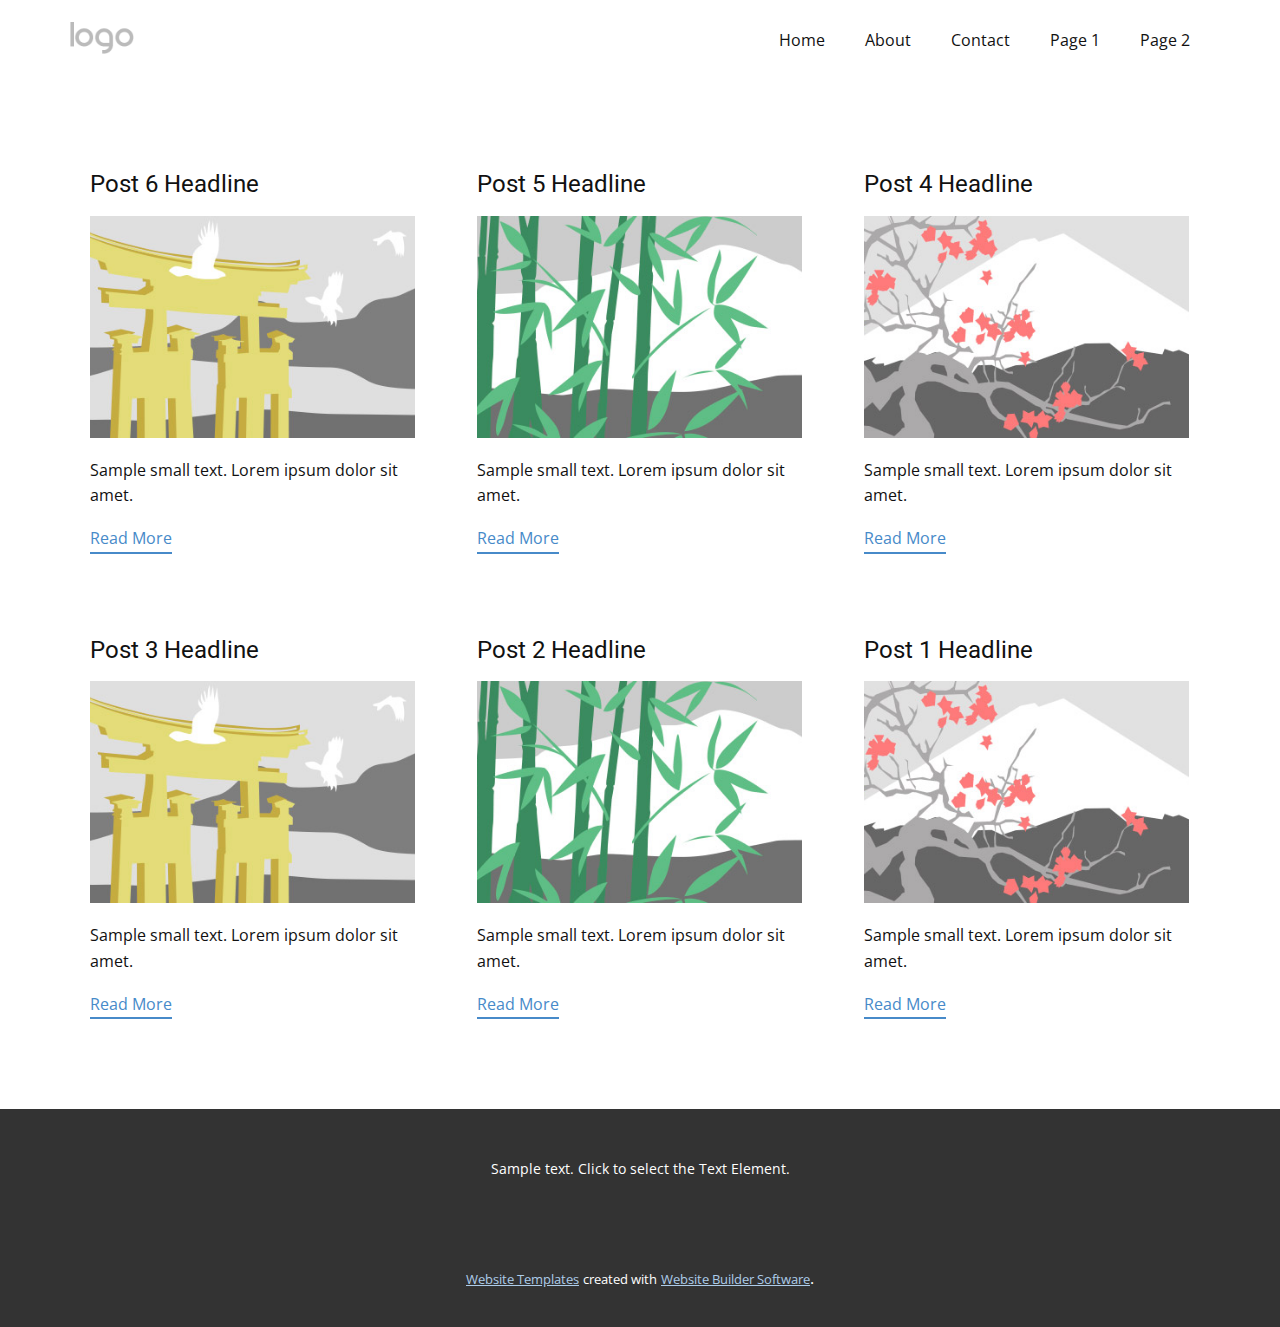
<file: blog/blog.html>
<!DOCTYPE html>
<html style="font-size: 16px;" lang="en"><head>
    <meta name="viewport" content="width=device-width, initial-scale=1.0">
    <meta charset="utf-8">
    <meta name="keywords" content="">
    <meta name="description" content="">
    <title>Blog Template</title>
    <link rel="stylesheet" href="../nicepage.css" media="screen">
<link rel="stylesheet" href="../Blog-Template.css" media="screen">
    <script class="u-script" type="text/javascript" src="../jquery.js" defer=""></script>
    <script class="u-script" type="text/javascript" src="../nicepage.js" defer=""></script>
    <meta name="generator" content="Nicepage 4.21.12, nicepage.com">
    <link id="u-theme-google-font" rel="stylesheet" href="https://fonts.googleapis.com/css?family=Roboto:100,100i,300,300i,400,400i,500,500i,700,700i,900,900i|Open+Sans:300,300i,400,400i,500,500i,600,600i,700,700i,800,800i">
    
    
    <script type="application/ld+json">{
		"@context": "http://schema.org",
		"@type": "Organization",
		"name": "",
		"logo": "images/default-logo.png"
}</script>
    <meta name="theme-color" content="#478ac9">
  </head>
  <body class="u-body u-xl-mode" data-lang="en"><header class="u-clearfix u-header u-header" id="sec-aabc"><div class="u-clearfix u-sheet u-valign-middle u-sheet-1">
        <a href="https://nicepage.com" class="u-image u-logo u-image-1">
          <img src="../images/default-logo.png" class="u-logo-image u-logo-image-1">
        </a>
        <nav class="u-menu u-menu-dropdown u-offcanvas u-menu-1">
          <div class="menu-collapse" style="font-size: 1rem; letter-spacing: 0px;">
            <a class="u-button-style u-custom-left-right-menu-spacing u-custom-padding-bottom u-custom-top-bottom-menu-spacing u-nav-link u-text-active-palette-1-base u-text-hover-palette-2-base" href="#">
              <svg class="u-svg-link" viewBox="0 0 24 24"><use xmlns:xlink="http://www.w3.org/1999/xlink" xlink:href="#menu-hamburger"></use></svg>
              <svg class="u-svg-content" version="1.1" id="menu-hamburger" viewBox="0 0 16 16" x="0px" y="0px" xmlns:xlink="http://www.w3.org/1999/xlink" xmlns="http://www.w3.org/2000/svg"><g><rect y="1" width="16" height="2"></rect><rect y="7" width="16" height="2"></rect><rect y="13" width="16" height="2"></rect>
</g></svg>
            </a>
          </div>
          <div class="u-nav-container">
            <ul class="u-nav u-unstyled u-nav-1"><li class="u-nav-item"><a class="u-button-style u-nav-link u-text-active-palette-1-base u-text-hover-palette-2-base" href="../Home.html" style="padding: 10px 20px;">Home</a>
</li><li class="u-nav-item"><a class="u-button-style u-nav-link u-text-active-palette-1-base u-text-hover-palette-2-base" href="../About.html" style="padding: 10px 20px;">About</a>
</li><li class="u-nav-item"><a class="u-button-style u-nav-link u-text-active-palette-1-base u-text-hover-palette-2-base" href="../Contact.html" style="padding: 10px 20px;">Contact</a>
</li><li class="u-nav-item"><a class="u-button-style u-nav-link u-text-active-palette-1-base u-text-hover-palette-2-base" href="../Page-1.html" style="padding: 10px 20px;">Page 1</a>
</li><li class="u-nav-item"><a class="u-button-style u-nav-link u-text-active-palette-1-base u-text-hover-palette-2-base" href="../Page-2.html" style="padding: 10px 20px;">Page 2</a>
</li></ul>
          </div>
          <div class="u-nav-container-collapse">
            <div class="u-black u-container-style u-inner-container-layout u-opacity u-opacity-95 u-sidenav">
              <div class="u-inner-container-layout u-sidenav-overflow">
                <div class="u-menu-close"></div>
                <ul class="u-align-center u-nav u-popupmenu-items u-unstyled u-nav-2"><li class="u-nav-item"><a class="u-button-style u-nav-link" href="../Home.html">Home</a>
</li><li class="u-nav-item"><a class="u-button-style u-nav-link" href="../About.html">About</a>
</li><li class="u-nav-item"><a class="u-button-style u-nav-link" href="../Contact.html">Contact</a>
</li><li class="u-nav-item"><a class="u-button-style u-nav-link" href="../Page-1.html">Page 1</a>
</li><li class="u-nav-item"><a class="u-button-style u-nav-link" href="../Page-2.html">Page 2</a>
</li></ul>
              </div>
            </div>
            <div class="u-black u-menu-overlay u-opacity u-opacity-70"></div>
          </div>
        </nav>
      </div></header>
    <section class="u-clearfix u-section-1" id="sec-3bd5">
      <div class="u-clearfix u-sheet u-valign-middle u-sheet-1"><!--blog--><!--blog_options_json--><!--{"type":"Recent","source":"","tags":"","count":""}--><!--/blog_options_json-->
        <div class="u-blog u-expanded-width u-repeater u-repeater-1"><!--blog_post-->
          <div class="u-blog-post u-container-style u-repeater-item u-white u-repeater-item-1">
            <div class="u-container-layout u-similar-container u-valign-top u-container-layout-1"><!--blog_post_header-->
              <h4 class="u-blog-control u-text u-text-1">
                <a class="u-post-header-link" href="../blog/post-5.html">Post 6 Headline</a>
              </h4><!--/blog_post_header--><!--blog_post_image-->
              <a class="u-post-header-link" href="../blog/post-5.html"><img alt="" class="u-blog-control u-expanded-width u-image u-image-default u-image-1" src="../images/8ad73f3c.jpeg"></a><!--/blog_post_image--><!--blog_post_content-->
              <div class="u-blog-control u-post-content u-text u-text-2 fr-view">Sample small text. Lorem ipsum dolor sit amet.</div><!--/blog_post_content--><!--blog_post_readmore-->
              <a href="../blog/post-5.html" class="u-blog-control u-border-2 u-border-palette-1-base u-btn u-btn-rectangle u-button-style u-none u-btn-1"><!--blog_post_readmore_content--><!--options_json--><!--{"content":"","defaultValue":"Read More"}--><!--/options_json-->Read More<!--/blog_post_readmore_content--></a><!--/blog_post_readmore-->
            </div>
          </div><div class="u-blog-post u-container-style u-repeater-item u-video-cover u-white">
            <div class="u-container-layout u-similar-container u-valign-top u-container-layout-2"><!--blog_post_header-->
              <h4 class="u-blog-control u-text u-text-3">
                <a class="u-post-header-link" href="../blog/post-4.html">Post 5 Headline</a>
              </h4><!--/blog_post_header--><!--blog_post_image-->
              <a class="u-post-header-link" href="../blog/post-4.html"><img alt="" class="u-blog-control u-expanded-width u-image u-image-default u-image-2" src="../images/68f64b9d.jpeg"></a><!--/blog_post_image--><!--blog_post_content-->
              <div class="u-blog-control u-post-content u-text u-text-4 fr-view">Sample small text. Lorem ipsum dolor sit amet.</div><!--/blog_post_content--><!--blog_post_readmore-->
              <a href="../blog/post-4.html" class="u-blog-control u-border-2 u-border-palette-1-base u-btn u-btn-rectangle u-button-style u-none u-btn-2"><!--blog_post_readmore_content--><!--options_json--><!--{"content":"","defaultValue":"Read More"}--><!--/options_json-->Read More<!--/blog_post_readmore_content--></a><!--/blog_post_readmore-->
            </div>
          </div><div class="u-blog-post u-container-style u-repeater-item u-video-cover u-white">
            <div class="u-container-layout u-similar-container u-valign-top u-container-layout-3"><!--blog_post_header-->
              <h4 class="u-blog-control u-text u-text-5">
                <a class="u-post-header-link" href="../blog/post-3.html">Post 4 Headline</a>
              </h4><!--/blog_post_header--><!--blog_post_image-->
              <a class="u-post-header-link" href="../blog/post-3.html"><img alt="" class="u-blog-control u-expanded-width u-image u-image-default u-image-3" src="../images/0fd3416c.jpeg"></a><!--/blog_post_image--><!--blog_post_content-->
              <div class="u-blog-control u-post-content u-text u-text-6 fr-view">Sample small text. Lorem ipsum dolor sit amet.</div><!--/blog_post_content--><!--blog_post_readmore-->
              <a href="../blog/post-3.html" class="u-blog-control u-border-2 u-border-palette-1-base u-btn u-btn-rectangle u-button-style u-none u-btn-3"><!--blog_post_readmore_content--><!--options_json--><!--{"content":"","defaultValue":"Read More"}--><!--/options_json-->Read More<!--/blog_post_readmore_content--></a><!--/blog_post_readmore-->
            </div>
          </div><div class="u-blog-post u-container-style u-repeater-item u-white u-repeater-item-1">
            <div class="u-container-layout u-similar-container u-valign-top u-container-layout-1"><!--blog_post_header-->
              <h4 class="u-blog-control u-text u-text-1">
                <a class="u-post-header-link" href="../blog/post-2.html">Post 3 Headline</a>
              </h4><!--/blog_post_header--><!--blog_post_image-->
              <a class="u-post-header-link" href="../blog/post-2.html"><img alt="" class="u-blog-control u-expanded-width u-image u-image-default u-image-1" src="../images/8ad73f3c.jpeg"></a><!--/blog_post_image--><!--blog_post_content-->
              <div class="u-blog-control u-post-content u-text u-text-2 fr-view">Sample small text. Lorem ipsum dolor sit amet.</div><!--/blog_post_content--><!--blog_post_readmore-->
              <a href="../blog/post-2.html" class="u-blog-control u-border-2 u-border-palette-1-base u-btn u-btn-rectangle u-button-style u-none u-btn-1"><!--blog_post_readmore_content--><!--options_json--><!--{"content":"","defaultValue":"Read More"}--><!--/options_json-->Read More<!--/blog_post_readmore_content--></a><!--/blog_post_readmore-->
            </div>
          </div><div class="u-blog-post u-container-style u-repeater-item u-video-cover u-white">
            <div class="u-container-layout u-similar-container u-valign-top u-container-layout-2"><!--blog_post_header-->
              <h4 class="u-blog-control u-text u-text-3">
                <a class="u-post-header-link" href="../blog/post-1.html">Post 2 Headline</a>
              </h4><!--/blog_post_header--><!--blog_post_image-->
              <a class="u-post-header-link" href="../blog/post-1.html"><img alt="" class="u-blog-control u-expanded-width u-image u-image-default u-image-2" src="../images/68f64b9d.jpeg"></a><!--/blog_post_image--><!--blog_post_content-->
              <div class="u-blog-control u-post-content u-text u-text-4 fr-view">Sample small text. Lorem ipsum dolor sit amet.</div><!--/blog_post_content--><!--blog_post_readmore-->
              <a href="../blog/post-1.html" class="u-blog-control u-border-2 u-border-palette-1-base u-btn u-btn-rectangle u-button-style u-none u-btn-2"><!--blog_post_readmore_content--><!--options_json--><!--{"content":"","defaultValue":"Read More"}--><!--/options_json-->Read More<!--/blog_post_readmore_content--></a><!--/blog_post_readmore-->
            </div>
          </div><div class="u-blog-post u-container-style u-repeater-item u-video-cover u-white">
            <div class="u-container-layout u-similar-container u-valign-top u-container-layout-3"><!--blog_post_header-->
              <h4 class="u-blog-control u-text u-text-5">
                <a class="u-post-header-link" href="../blog/post.html">Post 1 Headline</a>
              </h4><!--/blog_post_header--><!--blog_post_image-->
              <a class="u-post-header-link" href="../blog/post.html"><img alt="" class="u-blog-control u-expanded-width u-image u-image-default u-image-3" src="../images/0fd3416c.jpeg"></a><!--/blog_post_image--><!--blog_post_content-->
              <div class="u-blog-control u-post-content u-text u-text-6 fr-view">Sample small text. Lorem ipsum dolor sit amet.</div><!--/blog_post_content--><!--blog_post_readmore-->
              <a href="../blog/post.html" class="u-blog-control u-border-2 u-border-palette-1-base u-btn u-btn-rectangle u-button-style u-none u-btn-3"><!--blog_post_readmore_content--><!--options_json--><!--{"content":"","defaultValue":"Read More"}--><!--/options_json-->Read More<!--/blog_post_readmore_content--></a><!--/blog_post_readmore-->
            </div>
          </div><!--/blog_post--><!--blog_post-->
          <!--/blog_post--><!--blog_post-->
          <!--/blog_post-->
        </div><!--/blog-->
      </div>
    </section>
    
    
    <footer class="u-align-center u-clearfix u-footer u-grey-80 u-footer" id="sec-d97c"><div class="u-clearfix u-sheet u-sheet-1">
        <p class="u-small-text u-text u-text-variant u-text-1">Sample text. Click to select the Text Element.</p>
      </div></footer>
    <section class="u-backlink u-clearfix u-grey-80">
      <a class="u-link" href="https://nicepage.com/website-templates" target="_blank">
        <span>Website Templates</span>
      </a>
      <p class="u-text">
        <span>created with</span>
      </p>
      <a class="u-link" href="" target="_blank">
        <span>Website Builder Software</span>
      </a>. 
    </section>
  
</body></html>
</file>
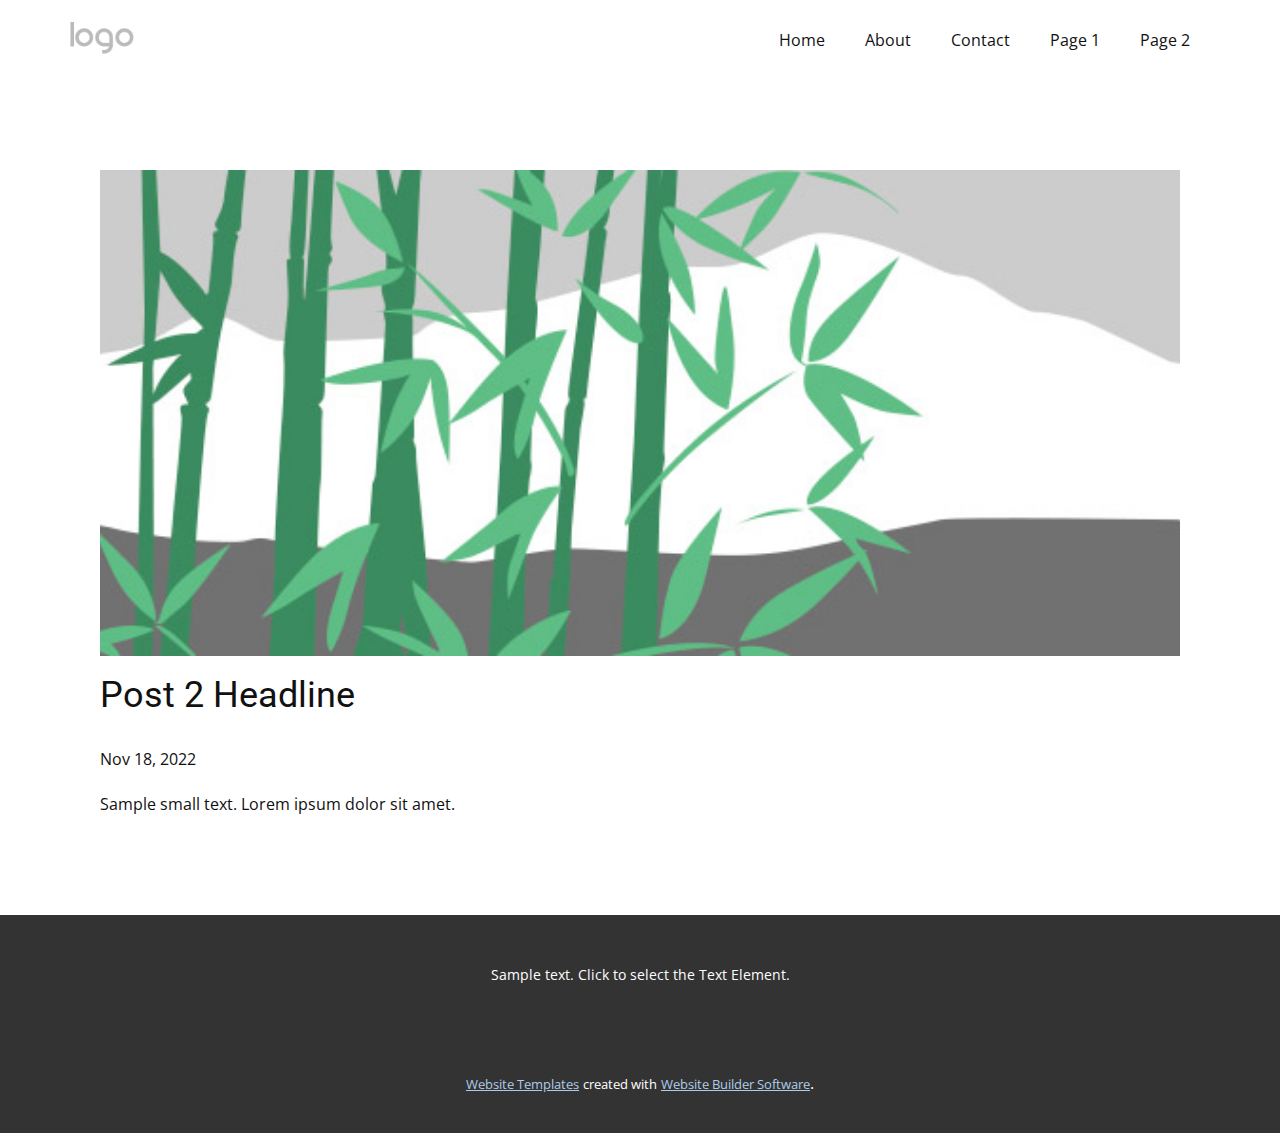
<file: blog/post-1.html>
<!DOCTYPE html>
<html style="font-size: 16px;" lang="en"><head>
    <meta name="viewport" content="width=device-width, initial-scale=1.0">
    <meta charset="utf-8">
    <meta name="keywords" content="Post 1 Headline">
    <meta name="description" content="">
    <title>Post 2 Headline</title>
    <link rel="stylesheet" href="../nicepage.css" media="screen">
<link rel="stylesheet" href="../Post-Template.css" media="screen">
    <script class="u-script" type="text/javascript" src="../jquery.js" defer=""></script>
    <script class="u-script" type="text/javascript" src="../nicepage.js" defer=""></script>
    <meta name="generator" content="Nicepage 4.21.12, nicepage.com">
    <link id="u-theme-google-font" rel="stylesheet" href="https://fonts.googleapis.com/css?family=Roboto:100,100i,300,300i,400,400i,500,500i,700,700i,900,900i|Open+Sans:300,300i,400,400i,500,500i,600,600i,700,700i,800,800i">
    
    
    <script type="application/ld+json">{
		"@context": "http://schema.org",
		"@type": "Organization",
		"name": "",
		"logo": "images/default-logo.png"
}</script>
    <meta name="theme-color" content="#478ac9">
  </head>
  <body class="u-body u-xl-mode" data-lang="en"><header class="u-clearfix u-header u-header" id="sec-aabc"><div class="u-clearfix u-sheet u-valign-middle u-sheet-1">
        <a href="https://nicepage.com" class="u-image u-logo u-image-1">
          <img src="../images/default-logo.png" class="u-logo-image u-logo-image-1">
        </a>
        <nav class="u-menu u-menu-dropdown u-offcanvas u-menu-1">
          <div class="menu-collapse" style="font-size: 1rem; letter-spacing: 0px;">
            <a class="u-button-style u-custom-left-right-menu-spacing u-custom-padding-bottom u-custom-top-bottom-menu-spacing u-nav-link u-text-active-palette-1-base u-text-hover-palette-2-base" href="#">
              <svg class="u-svg-link" viewBox="0 0 24 24"><use xmlns:xlink="http://www.w3.org/1999/xlink" xlink:href="#menu-hamburger"></use></svg>
              <svg class="u-svg-content" version="1.1" id="menu-hamburger" viewBox="0 0 16 16" x="0px" y="0px" xmlns:xlink="http://www.w3.org/1999/xlink" xmlns="http://www.w3.org/2000/svg"><g><rect y="1" width="16" height="2"></rect><rect y="7" width="16" height="2"></rect><rect y="13" width="16" height="2"></rect>
</g></svg>
            </a>
          </div>
          <div class="u-nav-container">
            <ul class="u-nav u-unstyled u-nav-1"><li class="u-nav-item"><a class="u-button-style u-nav-link u-text-active-palette-1-base u-text-hover-palette-2-base" href="../Home.html" style="padding: 10px 20px;">Home</a>
</li><li class="u-nav-item"><a class="u-button-style u-nav-link u-text-active-palette-1-base u-text-hover-palette-2-base" href="../About.html" style="padding: 10px 20px;">About</a>
</li><li class="u-nav-item"><a class="u-button-style u-nav-link u-text-active-palette-1-base u-text-hover-palette-2-base" href="../Contact.html" style="padding: 10px 20px;">Contact</a>
</li><li class="u-nav-item"><a class="u-button-style u-nav-link u-text-active-palette-1-base u-text-hover-palette-2-base" href="../Page-1.html" style="padding: 10px 20px;">Page 1</a>
</li><li class="u-nav-item"><a class="u-button-style u-nav-link u-text-active-palette-1-base u-text-hover-palette-2-base" href="../Page-2.html" style="padding: 10px 20px;">Page 2</a>
</li></ul>
          </div>
          <div class="u-nav-container-collapse">
            <div class="u-black u-container-style u-inner-container-layout u-opacity u-opacity-95 u-sidenav">
              <div class="u-inner-container-layout u-sidenav-overflow">
                <div class="u-menu-close"></div>
                <ul class="u-align-center u-nav u-popupmenu-items u-unstyled u-nav-2"><li class="u-nav-item"><a class="u-button-style u-nav-link" href="../Home.html">Home</a>
</li><li class="u-nav-item"><a class="u-button-style u-nav-link" href="../About.html">About</a>
</li><li class="u-nav-item"><a class="u-button-style u-nav-link" href="../Contact.html">Contact</a>
</li><li class="u-nav-item"><a class="u-button-style u-nav-link" href="../Page-1.html">Page 1</a>
</li><li class="u-nav-item"><a class="u-button-style u-nav-link" href="../Page-2.html">Page 2</a>
</li></ul>
              </div>
            </div>
            <div class="u-black u-menu-overlay u-opacity u-opacity-70"></div>
          </div>
        </nav>
      </div></header>
    <section class="u-align-center u-clearfix u-section-1" id="sec-d47c">
      <div class="u-clearfix u-sheet u-valign-middle-md u-valign-middle-sm u-valign-middle-xs u-sheet-1"><!--post_details--><!--post_details_options_json--><!--{"source":""}--><!--/post_details_options_json--><!--blog_post-->
        <div class="u-container-style u-expanded-width u-post-details u-post-details-1">
          <div class="u-container-layout u-valign-middle u-container-layout-1"><!--blog_post_image-->
            <img alt="" class="u-blog-control u-expanded-width u-image u-image-default u-image-1" src="../images/68f64b9d.jpeg"><!--/blog_post_image--><!--blog_post_header-->
            <h2 class="u-blog-control u-text u-text-1">Post 2 Headline</h2><!--/blog_post_header--><!--blog_post_metadata-->
            <div class="u-blog-control u-metadata u-metadata-1"><!--blog_post_metadata_date-->
              <span class="u-meta-date u-meta-icon">Nov 18, 2022</span><!--/blog_post_metadata_date--><!--blog_post_metadata_category-->
              <!--/blog_post_metadata_category--><!--blog_post_metadata_comments-->
              <!--/blog_post_metadata_comments-->
            </div><!--/blog_post_metadata--><!--blog_post_content-->
            <div class="u-align-justify u-blog-control u-post-content u-text u-text-2 fr-view">
  Sample small text. Lorem ipsum dolor sit amet.
  </div><!--/blog_post_content-->
          </div>
        </div><!--/blog_post--><!--/post_details-->
      </div>
    </section>
    
    
    <footer class="u-align-center u-clearfix u-footer u-grey-80 u-footer" id="sec-d97c"><div class="u-clearfix u-sheet u-sheet-1">
        <p class="u-small-text u-text u-text-variant u-text-1">Sample text. Click to select the Text Element.</p>
      </div></footer>
    <section class="u-backlink u-clearfix u-grey-80">
      <a class="u-link" href="https://nicepage.com/website-templates" target="_blank">
        <span>Website Templates</span>
      </a>
      <p class="u-text">
        <span>created with</span>
      </p>
      <a class="u-link" href="" target="_blank">
        <span>Website Builder Software</span>
      </a>. 
    </section>
  
</body></html>
</file>
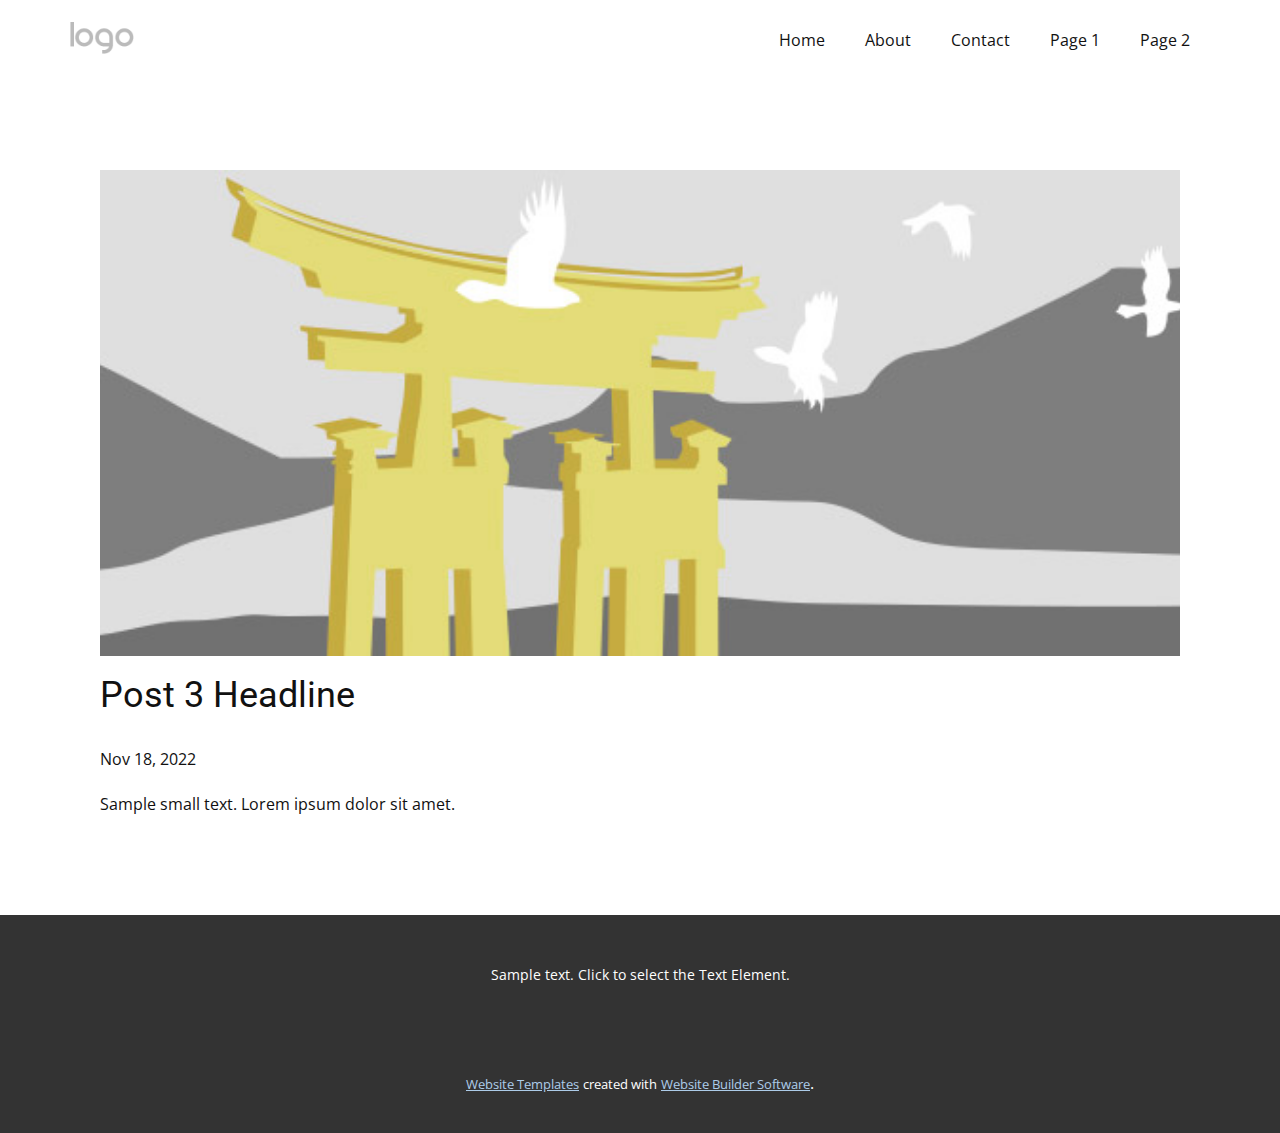
<file: blog/post-2.html>
<!DOCTYPE html>
<html style="font-size: 16px;" lang="en"><head>
    <meta name="viewport" content="width=device-width, initial-scale=1.0">
    <meta charset="utf-8">
    <meta name="keywords" content="Post 1 Headline">
    <meta name="description" content="">
    <title>Post 3 Headline</title>
    <link rel="stylesheet" href="../nicepage.css" media="screen">
<link rel="stylesheet" href="../Post-Template.css" media="screen">
    <script class="u-script" type="text/javascript" src="../jquery.js" defer=""></script>
    <script class="u-script" type="text/javascript" src="../nicepage.js" defer=""></script>
    <meta name="generator" content="Nicepage 4.21.12, nicepage.com">
    <link id="u-theme-google-font" rel="stylesheet" href="https://fonts.googleapis.com/css?family=Roboto:100,100i,300,300i,400,400i,500,500i,700,700i,900,900i|Open+Sans:300,300i,400,400i,500,500i,600,600i,700,700i,800,800i">
    
    
    <script type="application/ld+json">{
		"@context": "http://schema.org",
		"@type": "Organization",
		"name": "",
		"logo": "images/default-logo.png"
}</script>
    <meta name="theme-color" content="#478ac9">
  </head>
  <body class="u-body u-xl-mode" data-lang="en"><header class="u-clearfix u-header u-header" id="sec-aabc"><div class="u-clearfix u-sheet u-valign-middle u-sheet-1">
        <a href="https://nicepage.com" class="u-image u-logo u-image-1">
          <img src="../images/default-logo.png" class="u-logo-image u-logo-image-1">
        </a>
        <nav class="u-menu u-menu-dropdown u-offcanvas u-menu-1">
          <div class="menu-collapse" style="font-size: 1rem; letter-spacing: 0px;">
            <a class="u-button-style u-custom-left-right-menu-spacing u-custom-padding-bottom u-custom-top-bottom-menu-spacing u-nav-link u-text-active-palette-1-base u-text-hover-palette-2-base" href="#">
              <svg class="u-svg-link" viewBox="0 0 24 24"><use xmlns:xlink="http://www.w3.org/1999/xlink" xlink:href="#menu-hamburger"></use></svg>
              <svg class="u-svg-content" version="1.1" id="menu-hamburger" viewBox="0 0 16 16" x="0px" y="0px" xmlns:xlink="http://www.w3.org/1999/xlink" xmlns="http://www.w3.org/2000/svg"><g><rect y="1" width="16" height="2"></rect><rect y="7" width="16" height="2"></rect><rect y="13" width="16" height="2"></rect>
</g></svg>
            </a>
          </div>
          <div class="u-nav-container">
            <ul class="u-nav u-unstyled u-nav-1"><li class="u-nav-item"><a class="u-button-style u-nav-link u-text-active-palette-1-base u-text-hover-palette-2-base" href="../Home.html" style="padding: 10px 20px;">Home</a>
</li><li class="u-nav-item"><a class="u-button-style u-nav-link u-text-active-palette-1-base u-text-hover-palette-2-base" href="../About.html" style="padding: 10px 20px;">About</a>
</li><li class="u-nav-item"><a class="u-button-style u-nav-link u-text-active-palette-1-base u-text-hover-palette-2-base" href="../Contact.html" style="padding: 10px 20px;">Contact</a>
</li><li class="u-nav-item"><a class="u-button-style u-nav-link u-text-active-palette-1-base u-text-hover-palette-2-base" href="../Page-1.html" style="padding: 10px 20px;">Page 1</a>
</li><li class="u-nav-item"><a class="u-button-style u-nav-link u-text-active-palette-1-base u-text-hover-palette-2-base" href="../Page-2.html" style="padding: 10px 20px;">Page 2</a>
</li></ul>
          </div>
          <div class="u-nav-container-collapse">
            <div class="u-black u-container-style u-inner-container-layout u-opacity u-opacity-95 u-sidenav">
              <div class="u-inner-container-layout u-sidenav-overflow">
                <div class="u-menu-close"></div>
                <ul class="u-align-center u-nav u-popupmenu-items u-unstyled u-nav-2"><li class="u-nav-item"><a class="u-button-style u-nav-link" href="../Home.html">Home</a>
</li><li class="u-nav-item"><a class="u-button-style u-nav-link" href="../About.html">About</a>
</li><li class="u-nav-item"><a class="u-button-style u-nav-link" href="../Contact.html">Contact</a>
</li><li class="u-nav-item"><a class="u-button-style u-nav-link" href="../Page-1.html">Page 1</a>
</li><li class="u-nav-item"><a class="u-button-style u-nav-link" href="../Page-2.html">Page 2</a>
</li></ul>
              </div>
            </div>
            <div class="u-black u-menu-overlay u-opacity u-opacity-70"></div>
          </div>
        </nav>
      </div></header>
    <section class="u-align-center u-clearfix u-section-1" id="sec-d47c">
      <div class="u-clearfix u-sheet u-valign-middle-md u-valign-middle-sm u-valign-middle-xs u-sheet-1"><!--post_details--><!--post_details_options_json--><!--{"source":""}--><!--/post_details_options_json--><!--blog_post-->
        <div class="u-container-style u-expanded-width u-post-details u-post-details-1">
          <div class="u-container-layout u-valign-middle u-container-layout-1"><!--blog_post_image-->
            <img alt="" class="u-blog-control u-expanded-width u-image u-image-default u-image-1" src="../images/8ad73f3c.jpeg"><!--/blog_post_image--><!--blog_post_header-->
            <h2 class="u-blog-control u-text u-text-1">Post 3 Headline</h2><!--/blog_post_header--><!--blog_post_metadata-->
            <div class="u-blog-control u-metadata u-metadata-1"><!--blog_post_metadata_date-->
              <span class="u-meta-date u-meta-icon">Nov 18, 2022</span><!--/blog_post_metadata_date--><!--blog_post_metadata_category-->
              <!--/blog_post_metadata_category--><!--blog_post_metadata_comments-->
              <!--/blog_post_metadata_comments-->
            </div><!--/blog_post_metadata--><!--blog_post_content-->
            <div class="u-align-justify u-blog-control u-post-content u-text u-text-2 fr-view">
  Sample small text. Lorem ipsum dolor sit amet.
  </div><!--/blog_post_content-->
          </div>
        </div><!--/blog_post--><!--/post_details-->
      </div>
    </section>
    
    
    <footer class="u-align-center u-clearfix u-footer u-grey-80 u-footer" id="sec-d97c"><div class="u-clearfix u-sheet u-sheet-1">
        <p class="u-small-text u-text u-text-variant u-text-1">Sample text. Click to select the Text Element.</p>
      </div></footer>
    <section class="u-backlink u-clearfix u-grey-80">
      <a class="u-link" href="https://nicepage.com/website-templates" target="_blank">
        <span>Website Templates</span>
      </a>
      <p class="u-text">
        <span>created with</span>
      </p>
      <a class="u-link" href="" target="_blank">
        <span>Website Builder Software</span>
      </a>. 
    </section>
  
</body></html>
</file>
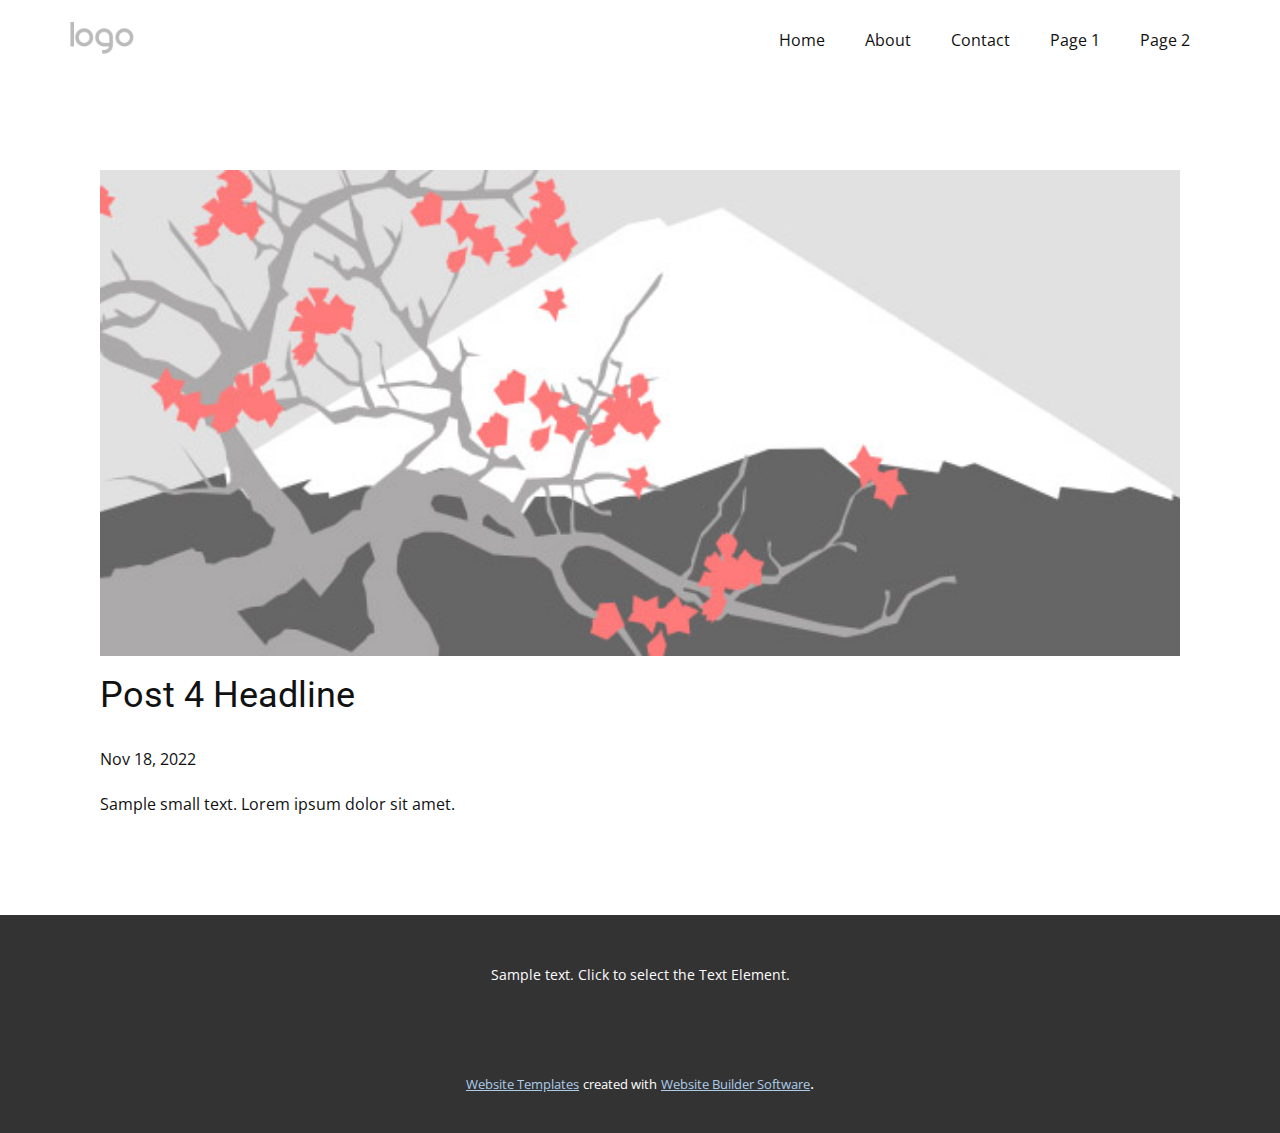
<file: blog/post-3.html>
<!DOCTYPE html>
<html style="font-size: 16px;" lang="en"><head>
    <meta name="viewport" content="width=device-width, initial-scale=1.0">
    <meta charset="utf-8">
    <meta name="keywords" content="Post 1 Headline">
    <meta name="description" content="">
    <title>Post 4 Headline</title>
    <link rel="stylesheet" href="../nicepage.css" media="screen">
<link rel="stylesheet" href="../Post-Template.css" media="screen">
    <script class="u-script" type="text/javascript" src="../jquery.js" defer=""></script>
    <script class="u-script" type="text/javascript" src="../nicepage.js" defer=""></script>
    <meta name="generator" content="Nicepage 4.21.12, nicepage.com">
    <link id="u-theme-google-font" rel="stylesheet" href="https://fonts.googleapis.com/css?family=Roboto:100,100i,300,300i,400,400i,500,500i,700,700i,900,900i|Open+Sans:300,300i,400,400i,500,500i,600,600i,700,700i,800,800i">
    
    
    <script type="application/ld+json">{
		"@context": "http://schema.org",
		"@type": "Organization",
		"name": "",
		"logo": "images/default-logo.png"
}</script>
    <meta name="theme-color" content="#478ac9">
  </head>
  <body class="u-body u-xl-mode" data-lang="en"><header class="u-clearfix u-header u-header" id="sec-aabc"><div class="u-clearfix u-sheet u-valign-middle u-sheet-1">
        <a href="https://nicepage.com" class="u-image u-logo u-image-1">
          <img src="../images/default-logo.png" class="u-logo-image u-logo-image-1">
        </a>
        <nav class="u-menu u-menu-dropdown u-offcanvas u-menu-1">
          <div class="menu-collapse" style="font-size: 1rem; letter-spacing: 0px;">
            <a class="u-button-style u-custom-left-right-menu-spacing u-custom-padding-bottom u-custom-top-bottom-menu-spacing u-nav-link u-text-active-palette-1-base u-text-hover-palette-2-base" href="#">
              <svg class="u-svg-link" viewBox="0 0 24 24"><use xmlns:xlink="http://www.w3.org/1999/xlink" xlink:href="#menu-hamburger"></use></svg>
              <svg class="u-svg-content" version="1.1" id="menu-hamburger" viewBox="0 0 16 16" x="0px" y="0px" xmlns:xlink="http://www.w3.org/1999/xlink" xmlns="http://www.w3.org/2000/svg"><g><rect y="1" width="16" height="2"></rect><rect y="7" width="16" height="2"></rect><rect y="13" width="16" height="2"></rect>
</g></svg>
            </a>
          </div>
          <div class="u-nav-container">
            <ul class="u-nav u-unstyled u-nav-1"><li class="u-nav-item"><a class="u-button-style u-nav-link u-text-active-palette-1-base u-text-hover-palette-2-base" href="../Home.html" style="padding: 10px 20px;">Home</a>
</li><li class="u-nav-item"><a class="u-button-style u-nav-link u-text-active-palette-1-base u-text-hover-palette-2-base" href="../About.html" style="padding: 10px 20px;">About</a>
</li><li class="u-nav-item"><a class="u-button-style u-nav-link u-text-active-palette-1-base u-text-hover-palette-2-base" href="../Contact.html" style="padding: 10px 20px;">Contact</a>
</li><li class="u-nav-item"><a class="u-button-style u-nav-link u-text-active-palette-1-base u-text-hover-palette-2-base" href="../Page-1.html" style="padding: 10px 20px;">Page 1</a>
</li><li class="u-nav-item"><a class="u-button-style u-nav-link u-text-active-palette-1-base u-text-hover-palette-2-base" href="../Page-2.html" style="padding: 10px 20px;">Page 2</a>
</li></ul>
          </div>
          <div class="u-nav-container-collapse">
            <div class="u-black u-container-style u-inner-container-layout u-opacity u-opacity-95 u-sidenav">
              <div class="u-inner-container-layout u-sidenav-overflow">
                <div class="u-menu-close"></div>
                <ul class="u-align-center u-nav u-popupmenu-items u-unstyled u-nav-2"><li class="u-nav-item"><a class="u-button-style u-nav-link" href="../Home.html">Home</a>
</li><li class="u-nav-item"><a class="u-button-style u-nav-link" href="../About.html">About</a>
</li><li class="u-nav-item"><a class="u-button-style u-nav-link" href="../Contact.html">Contact</a>
</li><li class="u-nav-item"><a class="u-button-style u-nav-link" href="../Page-1.html">Page 1</a>
</li><li class="u-nav-item"><a class="u-button-style u-nav-link" href="../Page-2.html">Page 2</a>
</li></ul>
              </div>
            </div>
            <div class="u-black u-menu-overlay u-opacity u-opacity-70"></div>
          </div>
        </nav>
      </div></header>
    <section class="u-align-center u-clearfix u-section-1" id="sec-d47c">
      <div class="u-clearfix u-sheet u-valign-middle-md u-valign-middle-sm u-valign-middle-xs u-sheet-1"><!--post_details--><!--post_details_options_json--><!--{"source":""}--><!--/post_details_options_json--><!--blog_post-->
        <div class="u-container-style u-expanded-width u-post-details u-post-details-1">
          <div class="u-container-layout u-valign-middle u-container-layout-1"><!--blog_post_image-->
            <img alt="" class="u-blog-control u-expanded-width u-image u-image-default u-image-1" src="../images/0fd3416c.jpeg"><!--/blog_post_image--><!--blog_post_header-->
            <h2 class="u-blog-control u-text u-text-1">Post 4 Headline</h2><!--/blog_post_header--><!--blog_post_metadata-->
            <div class="u-blog-control u-metadata u-metadata-1"><!--blog_post_metadata_date-->
              <span class="u-meta-date u-meta-icon">Nov 18, 2022</span><!--/blog_post_metadata_date--><!--blog_post_metadata_category-->
              <!--/blog_post_metadata_category--><!--blog_post_metadata_comments-->
              <!--/blog_post_metadata_comments-->
            </div><!--/blog_post_metadata--><!--blog_post_content-->
            <div class="u-align-justify u-blog-control u-post-content u-text u-text-2 fr-view">
  Sample small text. Lorem ipsum dolor sit amet.
  </div><!--/blog_post_content-->
          </div>
        </div><!--/blog_post--><!--/post_details-->
      </div>
    </section>
    
    
    <footer class="u-align-center u-clearfix u-footer u-grey-80 u-footer" id="sec-d97c"><div class="u-clearfix u-sheet u-sheet-1">
        <p class="u-small-text u-text u-text-variant u-text-1">Sample text. Click to select the Text Element.</p>
      </div></footer>
    <section class="u-backlink u-clearfix u-grey-80">
      <a class="u-link" href="https://nicepage.com/website-templates" target="_blank">
        <span>Website Templates</span>
      </a>
      <p class="u-text">
        <span>created with</span>
      </p>
      <a class="u-link" href="" target="_blank">
        <span>Website Builder Software</span>
      </a>. 
    </section>
  
</body></html>
</file>
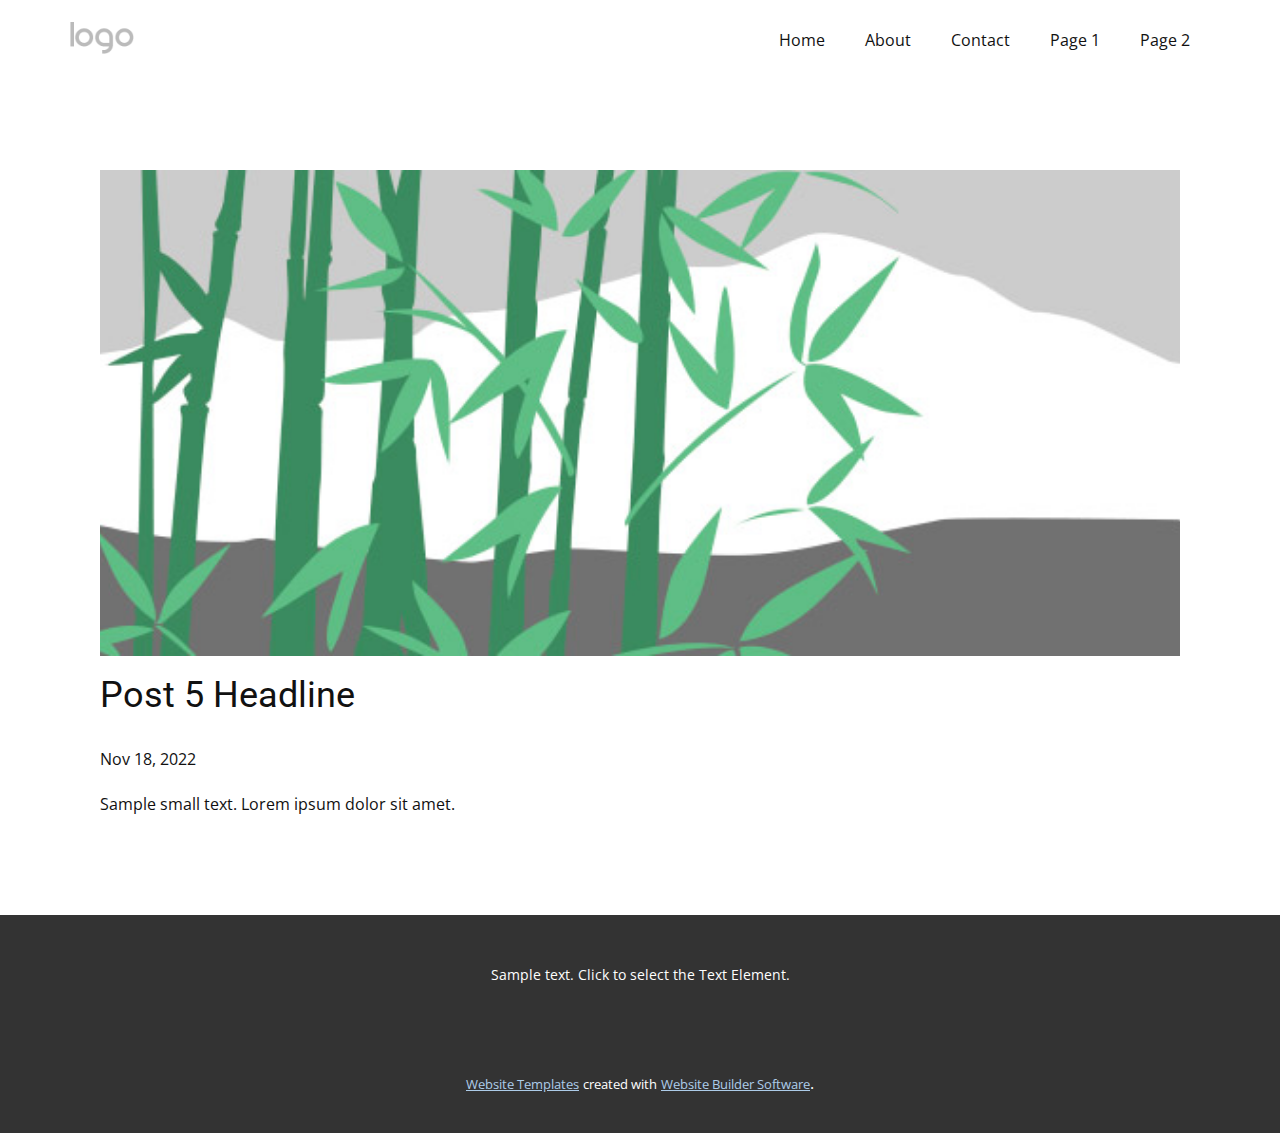
<file: blog/post-4.html>
<!DOCTYPE html>
<html style="font-size: 16px;" lang="en"><head>
    <meta name="viewport" content="width=device-width, initial-scale=1.0">
    <meta charset="utf-8">
    <meta name="keywords" content="Post 1 Headline">
    <meta name="description" content="">
    <title>Post 5 Headline</title>
    <link rel="stylesheet" href="../nicepage.css" media="screen">
<link rel="stylesheet" href="../Post-Template.css" media="screen">
    <script class="u-script" type="text/javascript" src="../jquery.js" defer=""></script>
    <script class="u-script" type="text/javascript" src="../nicepage.js" defer=""></script>
    <meta name="generator" content="Nicepage 4.21.12, nicepage.com">
    <link id="u-theme-google-font" rel="stylesheet" href="https://fonts.googleapis.com/css?family=Roboto:100,100i,300,300i,400,400i,500,500i,700,700i,900,900i|Open+Sans:300,300i,400,400i,500,500i,600,600i,700,700i,800,800i">
    
    
    <script type="application/ld+json">{
		"@context": "http://schema.org",
		"@type": "Organization",
		"name": "",
		"logo": "images/default-logo.png"
}</script>
    <meta name="theme-color" content="#478ac9">
  </head>
  <body class="u-body u-xl-mode" data-lang="en"><header class="u-clearfix u-header u-header" id="sec-aabc"><div class="u-clearfix u-sheet u-valign-middle u-sheet-1">
        <a href="https://nicepage.com" class="u-image u-logo u-image-1">
          <img src="../images/default-logo.png" class="u-logo-image u-logo-image-1">
        </a>
        <nav class="u-menu u-menu-dropdown u-offcanvas u-menu-1">
          <div class="menu-collapse" style="font-size: 1rem; letter-spacing: 0px;">
            <a class="u-button-style u-custom-left-right-menu-spacing u-custom-padding-bottom u-custom-top-bottom-menu-spacing u-nav-link u-text-active-palette-1-base u-text-hover-palette-2-base" href="#">
              <svg class="u-svg-link" viewBox="0 0 24 24"><use xmlns:xlink="http://www.w3.org/1999/xlink" xlink:href="#menu-hamburger"></use></svg>
              <svg class="u-svg-content" version="1.1" id="menu-hamburger" viewBox="0 0 16 16" x="0px" y="0px" xmlns:xlink="http://www.w3.org/1999/xlink" xmlns="http://www.w3.org/2000/svg"><g><rect y="1" width="16" height="2"></rect><rect y="7" width="16" height="2"></rect><rect y="13" width="16" height="2"></rect>
</g></svg>
            </a>
          </div>
          <div class="u-nav-container">
            <ul class="u-nav u-unstyled u-nav-1"><li class="u-nav-item"><a class="u-button-style u-nav-link u-text-active-palette-1-base u-text-hover-palette-2-base" href="../Home.html" style="padding: 10px 20px;">Home</a>
</li><li class="u-nav-item"><a class="u-button-style u-nav-link u-text-active-palette-1-base u-text-hover-palette-2-base" href="../About.html" style="padding: 10px 20px;">About</a>
</li><li class="u-nav-item"><a class="u-button-style u-nav-link u-text-active-palette-1-base u-text-hover-palette-2-base" href="../Contact.html" style="padding: 10px 20px;">Contact</a>
</li><li class="u-nav-item"><a class="u-button-style u-nav-link u-text-active-palette-1-base u-text-hover-palette-2-base" href="../Page-1.html" style="padding: 10px 20px;">Page 1</a>
</li><li class="u-nav-item"><a class="u-button-style u-nav-link u-text-active-palette-1-base u-text-hover-palette-2-base" href="../Page-2.html" style="padding: 10px 20px;">Page 2</a>
</li></ul>
          </div>
          <div class="u-nav-container-collapse">
            <div class="u-black u-container-style u-inner-container-layout u-opacity u-opacity-95 u-sidenav">
              <div class="u-inner-container-layout u-sidenav-overflow">
                <div class="u-menu-close"></div>
                <ul class="u-align-center u-nav u-popupmenu-items u-unstyled u-nav-2"><li class="u-nav-item"><a class="u-button-style u-nav-link" href="../Home.html">Home</a>
</li><li class="u-nav-item"><a class="u-button-style u-nav-link" href="../About.html">About</a>
</li><li class="u-nav-item"><a class="u-button-style u-nav-link" href="../Contact.html">Contact</a>
</li><li class="u-nav-item"><a class="u-button-style u-nav-link" href="../Page-1.html">Page 1</a>
</li><li class="u-nav-item"><a class="u-button-style u-nav-link" href="../Page-2.html">Page 2</a>
</li></ul>
              </div>
            </div>
            <div class="u-black u-menu-overlay u-opacity u-opacity-70"></div>
          </div>
        </nav>
      </div></header>
    <section class="u-align-center u-clearfix u-section-1" id="sec-d47c">
      <div class="u-clearfix u-sheet u-valign-middle-md u-valign-middle-sm u-valign-middle-xs u-sheet-1"><!--post_details--><!--post_details_options_json--><!--{"source":""}--><!--/post_details_options_json--><!--blog_post-->
        <div class="u-container-style u-expanded-width u-post-details u-post-details-1">
          <div class="u-container-layout u-valign-middle u-container-layout-1"><!--blog_post_image-->
            <img alt="" class="u-blog-control u-expanded-width u-image u-image-default u-image-1" src="../images/68f64b9d.jpeg"><!--/blog_post_image--><!--blog_post_header-->
            <h2 class="u-blog-control u-text u-text-1">Post 5 Headline</h2><!--/blog_post_header--><!--blog_post_metadata-->
            <div class="u-blog-control u-metadata u-metadata-1"><!--blog_post_metadata_date-->
              <span class="u-meta-date u-meta-icon">Nov 18, 2022</span><!--/blog_post_metadata_date--><!--blog_post_metadata_category-->
              <!--/blog_post_metadata_category--><!--blog_post_metadata_comments-->
              <!--/blog_post_metadata_comments-->
            </div><!--/blog_post_metadata--><!--blog_post_content-->
            <div class="u-align-justify u-blog-control u-post-content u-text u-text-2 fr-view">
  Sample small text. Lorem ipsum dolor sit amet.
  </div><!--/blog_post_content-->
          </div>
        </div><!--/blog_post--><!--/post_details-->
      </div>
    </section>
    
    
    <footer class="u-align-center u-clearfix u-footer u-grey-80 u-footer" id="sec-d97c"><div class="u-clearfix u-sheet u-sheet-1">
        <p class="u-small-text u-text u-text-variant u-text-1">Sample text. Click to select the Text Element.</p>
      </div></footer>
    <section class="u-backlink u-clearfix u-grey-80">
      <a class="u-link" href="https://nicepage.com/website-templates" target="_blank">
        <span>Website Templates</span>
      </a>
      <p class="u-text">
        <span>created with</span>
      </p>
      <a class="u-link" href="" target="_blank">
        <span>Website Builder Software</span>
      </a>. 
    </section>
  
</body></html>
</file>
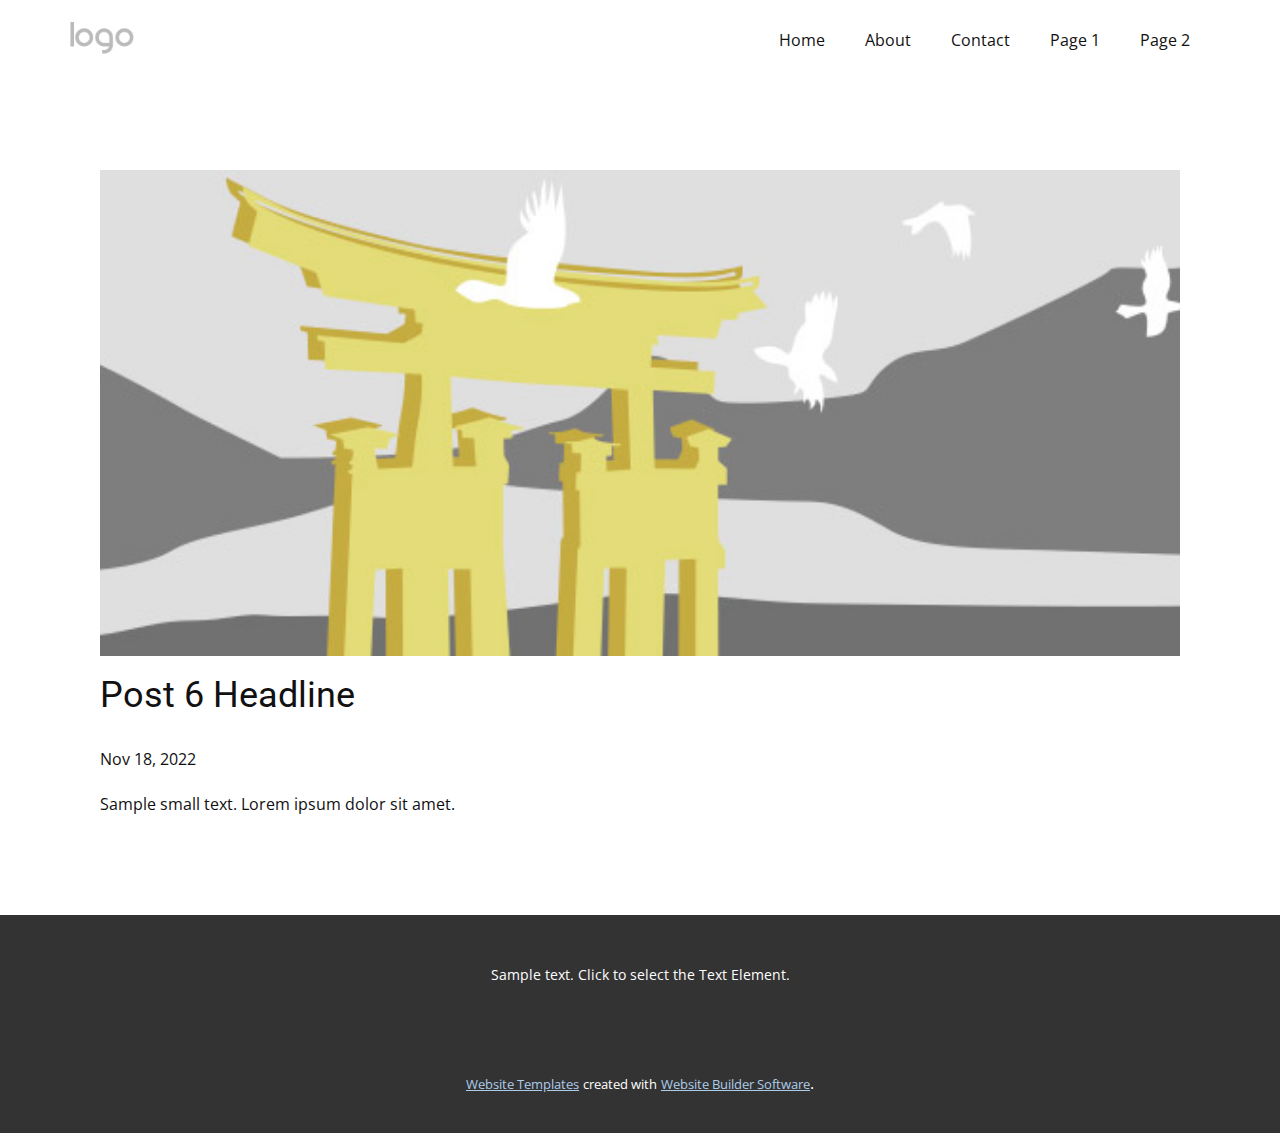
<file: blog/post-5.html>
<!DOCTYPE html>
<html style="font-size: 16px;" lang="en"><head>
    <meta name="viewport" content="width=device-width, initial-scale=1.0">
    <meta charset="utf-8">
    <meta name="keywords" content="Post 1 Headline">
    <meta name="description" content="">
    <title>Post 6 Headline</title>
    <link rel="stylesheet" href="../nicepage.css" media="screen">
<link rel="stylesheet" href="../Post-Template.css" media="screen">
    <script class="u-script" type="text/javascript" src="../jquery.js" defer=""></script>
    <script class="u-script" type="text/javascript" src="../nicepage.js" defer=""></script>
    <meta name="generator" content="Nicepage 4.21.12, nicepage.com">
    <link id="u-theme-google-font" rel="stylesheet" href="https://fonts.googleapis.com/css?family=Roboto:100,100i,300,300i,400,400i,500,500i,700,700i,900,900i|Open+Sans:300,300i,400,400i,500,500i,600,600i,700,700i,800,800i">
    
    
    <script type="application/ld+json">{
		"@context": "http://schema.org",
		"@type": "Organization",
		"name": "",
		"logo": "images/default-logo.png"
}</script>
    <meta name="theme-color" content="#478ac9">
  </head>
  <body class="u-body u-xl-mode" data-lang="en"><header class="u-clearfix u-header u-header" id="sec-aabc"><div class="u-clearfix u-sheet u-valign-middle u-sheet-1">
        <a href="https://nicepage.com" class="u-image u-logo u-image-1">
          <img src="../images/default-logo.png" class="u-logo-image u-logo-image-1">
        </a>
        <nav class="u-menu u-menu-dropdown u-offcanvas u-menu-1">
          <div class="menu-collapse" style="font-size: 1rem; letter-spacing: 0px;">
            <a class="u-button-style u-custom-left-right-menu-spacing u-custom-padding-bottom u-custom-top-bottom-menu-spacing u-nav-link u-text-active-palette-1-base u-text-hover-palette-2-base" href="#">
              <svg class="u-svg-link" viewBox="0 0 24 24"><use xmlns:xlink="http://www.w3.org/1999/xlink" xlink:href="#menu-hamburger"></use></svg>
              <svg class="u-svg-content" version="1.1" id="menu-hamburger" viewBox="0 0 16 16" x="0px" y="0px" xmlns:xlink="http://www.w3.org/1999/xlink" xmlns="http://www.w3.org/2000/svg"><g><rect y="1" width="16" height="2"></rect><rect y="7" width="16" height="2"></rect><rect y="13" width="16" height="2"></rect>
</g></svg>
            </a>
          </div>
          <div class="u-nav-container">
            <ul class="u-nav u-unstyled u-nav-1"><li class="u-nav-item"><a class="u-button-style u-nav-link u-text-active-palette-1-base u-text-hover-palette-2-base" href="../Home.html" style="padding: 10px 20px;">Home</a>
</li><li class="u-nav-item"><a class="u-button-style u-nav-link u-text-active-palette-1-base u-text-hover-palette-2-base" href="../About.html" style="padding: 10px 20px;">About</a>
</li><li class="u-nav-item"><a class="u-button-style u-nav-link u-text-active-palette-1-base u-text-hover-palette-2-base" href="../Contact.html" style="padding: 10px 20px;">Contact</a>
</li><li class="u-nav-item"><a class="u-button-style u-nav-link u-text-active-palette-1-base u-text-hover-palette-2-base" href="../Page-1.html" style="padding: 10px 20px;">Page 1</a>
</li><li class="u-nav-item"><a class="u-button-style u-nav-link u-text-active-palette-1-base u-text-hover-palette-2-base" href="../Page-2.html" style="padding: 10px 20px;">Page 2</a>
</li></ul>
          </div>
          <div class="u-nav-container-collapse">
            <div class="u-black u-container-style u-inner-container-layout u-opacity u-opacity-95 u-sidenav">
              <div class="u-inner-container-layout u-sidenav-overflow">
                <div class="u-menu-close"></div>
                <ul class="u-align-center u-nav u-popupmenu-items u-unstyled u-nav-2"><li class="u-nav-item"><a class="u-button-style u-nav-link" href="../Home.html">Home</a>
</li><li class="u-nav-item"><a class="u-button-style u-nav-link" href="../About.html">About</a>
</li><li class="u-nav-item"><a class="u-button-style u-nav-link" href="../Contact.html">Contact</a>
</li><li class="u-nav-item"><a class="u-button-style u-nav-link" href="../Page-1.html">Page 1</a>
</li><li class="u-nav-item"><a class="u-button-style u-nav-link" href="../Page-2.html">Page 2</a>
</li></ul>
              </div>
            </div>
            <div class="u-black u-menu-overlay u-opacity u-opacity-70"></div>
          </div>
        </nav>
      </div></header>
    <section class="u-align-center u-clearfix u-section-1" id="sec-d47c">
      <div class="u-clearfix u-sheet u-valign-middle-md u-valign-middle-sm u-valign-middle-xs u-sheet-1"><!--post_details--><!--post_details_options_json--><!--{"source":""}--><!--/post_details_options_json--><!--blog_post-->
        <div class="u-container-style u-expanded-width u-post-details u-post-details-1">
          <div class="u-container-layout u-valign-middle u-container-layout-1"><!--blog_post_image-->
            <img alt="" class="u-blog-control u-expanded-width u-image u-image-default u-image-1" src="../images/8ad73f3c.jpeg"><!--/blog_post_image--><!--blog_post_header-->
            <h2 class="u-blog-control u-text u-text-1">Post 6 Headline</h2><!--/blog_post_header--><!--blog_post_metadata-->
            <div class="u-blog-control u-metadata u-metadata-1"><!--blog_post_metadata_date-->
              <span class="u-meta-date u-meta-icon">Nov 18, 2022</span><!--/blog_post_metadata_date--><!--blog_post_metadata_category-->
              <!--/blog_post_metadata_category--><!--blog_post_metadata_comments-->
              <!--/blog_post_metadata_comments-->
            </div><!--/blog_post_metadata--><!--blog_post_content-->
            <div class="u-align-justify u-blog-control u-post-content u-text u-text-2 fr-view">
  Sample small text. Lorem ipsum dolor sit amet.
  </div><!--/blog_post_content-->
          </div>
        </div><!--/blog_post--><!--/post_details-->
      </div>
    </section>
    
    
    <footer class="u-align-center u-clearfix u-footer u-grey-80 u-footer" id="sec-d97c"><div class="u-clearfix u-sheet u-sheet-1">
        <p class="u-small-text u-text u-text-variant u-text-1">Sample text. Click to select the Text Element.</p>
      </div></footer>
    <section class="u-backlink u-clearfix u-grey-80">
      <a class="u-link" href="https://nicepage.com/website-templates" target="_blank">
        <span>Website Templates</span>
      </a>
      <p class="u-text">
        <span>created with</span>
      </p>
      <a class="u-link" href="" target="_blank">
        <span>Website Builder Software</span>
      </a>. 
    </section>
  
</body></html>
</file>
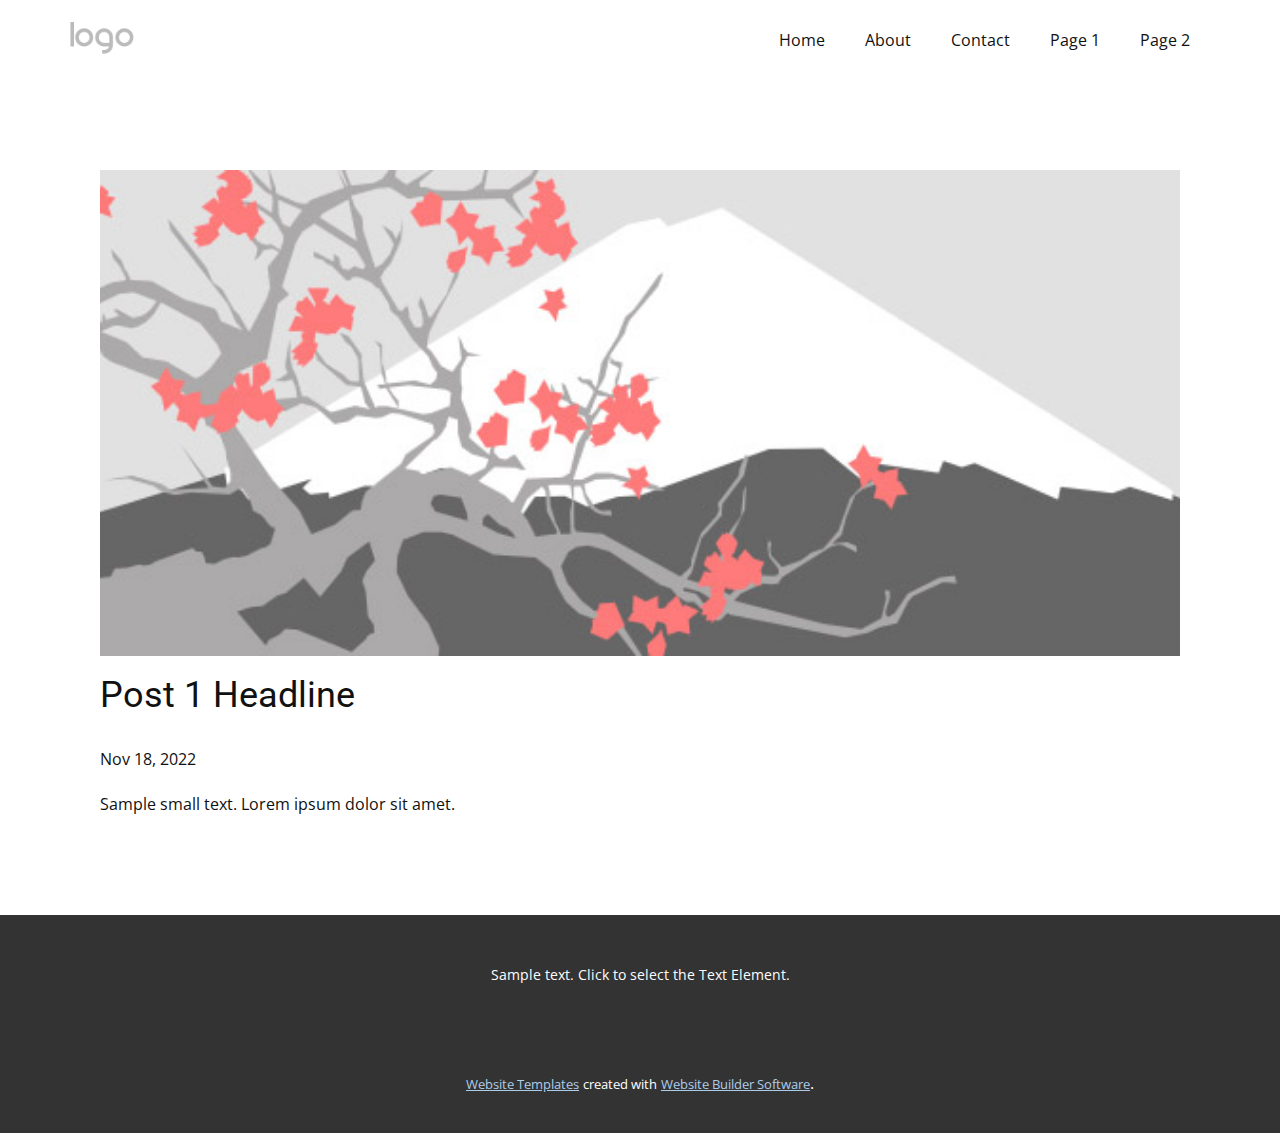
<file: blog/post.html>
<!DOCTYPE html>
<html style="font-size: 16px;" lang="en"><head>
    <meta name="viewport" content="width=device-width, initial-scale=1.0">
    <meta charset="utf-8">
    <meta name="keywords" content="Post 1 Headline">
    <meta name="description" content="">
    <title>Post 1 Headline</title>
    <link rel="stylesheet" href="../nicepage.css" media="screen">
<link rel="stylesheet" href="../Post-Template.css" media="screen">
    <script class="u-script" type="text/javascript" src="../jquery.js" defer=""></script>
    <script class="u-script" type="text/javascript" src="../nicepage.js" defer=""></script>
    <meta name="generator" content="Nicepage 4.21.12, nicepage.com">
    <link id="u-theme-google-font" rel="stylesheet" href="https://fonts.googleapis.com/css?family=Roboto:100,100i,300,300i,400,400i,500,500i,700,700i,900,900i|Open+Sans:300,300i,400,400i,500,500i,600,600i,700,700i,800,800i">
    
    
    <script type="application/ld+json">{
		"@context": "http://schema.org",
		"@type": "Organization",
		"name": "",
		"logo": "images/default-logo.png"
}</script>
    <meta name="theme-color" content="#478ac9">
  </head>
  <body class="u-body u-xl-mode" data-lang="en"><header class="u-clearfix u-header u-header" id="sec-aabc"><div class="u-clearfix u-sheet u-valign-middle u-sheet-1">
        <a href="https://nicepage.com" class="u-image u-logo u-image-1">
          <img src="../images/default-logo.png" class="u-logo-image u-logo-image-1">
        </a>
        <nav class="u-menu u-menu-dropdown u-offcanvas u-menu-1">
          <div class="menu-collapse" style="font-size: 1rem; letter-spacing: 0px;">
            <a class="u-button-style u-custom-left-right-menu-spacing u-custom-padding-bottom u-custom-top-bottom-menu-spacing u-nav-link u-text-active-palette-1-base u-text-hover-palette-2-base" href="#">
              <svg class="u-svg-link" viewBox="0 0 24 24"><use xmlns:xlink="http://www.w3.org/1999/xlink" xlink:href="#menu-hamburger"></use></svg>
              <svg class="u-svg-content" version="1.1" id="menu-hamburger" viewBox="0 0 16 16" x="0px" y="0px" xmlns:xlink="http://www.w3.org/1999/xlink" xmlns="http://www.w3.org/2000/svg"><g><rect y="1" width="16" height="2"></rect><rect y="7" width="16" height="2"></rect><rect y="13" width="16" height="2"></rect>
</g></svg>
            </a>
          </div>
          <div class="u-nav-container">
            <ul class="u-nav u-unstyled u-nav-1"><li class="u-nav-item"><a class="u-button-style u-nav-link u-text-active-palette-1-base u-text-hover-palette-2-base" href="../Home.html" style="padding: 10px 20px;">Home</a>
</li><li class="u-nav-item"><a class="u-button-style u-nav-link u-text-active-palette-1-base u-text-hover-palette-2-base" href="../About.html" style="padding: 10px 20px;">About</a>
</li><li class="u-nav-item"><a class="u-button-style u-nav-link u-text-active-palette-1-base u-text-hover-palette-2-base" href="../Contact.html" style="padding: 10px 20px;">Contact</a>
</li><li class="u-nav-item"><a class="u-button-style u-nav-link u-text-active-palette-1-base u-text-hover-palette-2-base" href="../Page-1.html" style="padding: 10px 20px;">Page 1</a>
</li><li class="u-nav-item"><a class="u-button-style u-nav-link u-text-active-palette-1-base u-text-hover-palette-2-base" href="../Page-2.html" style="padding: 10px 20px;">Page 2</a>
</li></ul>
          </div>
          <div class="u-nav-container-collapse">
            <div class="u-black u-container-style u-inner-container-layout u-opacity u-opacity-95 u-sidenav">
              <div class="u-inner-container-layout u-sidenav-overflow">
                <div class="u-menu-close"></div>
                <ul class="u-align-center u-nav u-popupmenu-items u-unstyled u-nav-2"><li class="u-nav-item"><a class="u-button-style u-nav-link" href="../Home.html">Home</a>
</li><li class="u-nav-item"><a class="u-button-style u-nav-link" href="../About.html">About</a>
</li><li class="u-nav-item"><a class="u-button-style u-nav-link" href="../Contact.html">Contact</a>
</li><li class="u-nav-item"><a class="u-button-style u-nav-link" href="../Page-1.html">Page 1</a>
</li><li class="u-nav-item"><a class="u-button-style u-nav-link" href="../Page-2.html">Page 2</a>
</li></ul>
              </div>
            </div>
            <div class="u-black u-menu-overlay u-opacity u-opacity-70"></div>
          </div>
        </nav>
      </div></header>
    <section class="u-align-center u-clearfix u-section-1" id="sec-d47c">
      <div class="u-clearfix u-sheet u-valign-middle-md u-valign-middle-sm u-valign-middle-xs u-sheet-1"><!--post_details--><!--post_details_options_json--><!--{"source":""}--><!--/post_details_options_json--><!--blog_post-->
        <div class="u-container-style u-expanded-width u-post-details u-post-details-1">
          <div class="u-container-layout u-valign-middle u-container-layout-1"><!--blog_post_image-->
            <img alt="" class="u-blog-control u-expanded-width u-image u-image-default u-image-1" src="../images/0fd3416c.jpeg"><!--/blog_post_image--><!--blog_post_header-->
            <h2 class="u-blog-control u-text u-text-1">Post 1 Headline</h2><!--/blog_post_header--><!--blog_post_metadata-->
            <div class="u-blog-control u-metadata u-metadata-1"><!--blog_post_metadata_date-->
              <span class="u-meta-date u-meta-icon">Nov 18, 2022</span><!--/blog_post_metadata_date--><!--blog_post_metadata_category-->
              <!--/blog_post_metadata_category--><!--blog_post_metadata_comments-->
              <!--/blog_post_metadata_comments-->
            </div><!--/blog_post_metadata--><!--blog_post_content-->
            <div class="u-align-justify u-blog-control u-post-content u-text u-text-2 fr-view">
  Sample small text. Lorem ipsum dolor sit amet.
  </div><!--/blog_post_content-->
          </div>
        </div><!--/blog_post--><!--/post_details-->
      </div>
    </section>
    
    
    <footer class="u-align-center u-clearfix u-footer u-grey-80 u-footer" id="sec-d97c"><div class="u-clearfix u-sheet u-sheet-1">
        <p class="u-small-text u-text u-text-variant u-text-1">Sample text. Click to select the Text Element.</p>
      </div></footer>
    <section class="u-backlink u-clearfix u-grey-80">
      <a class="u-link" href="https://nicepage.com/website-templates" target="_blank">
        <span>Website Templates</span>
      </a>
      <p class="u-text">
        <span>created with</span>
      </p>
      <a class="u-link" href="" target="_blank">
        <span>Website Builder Software</span>
      </a>. 
    </section>
  
</body></html>
</file>
